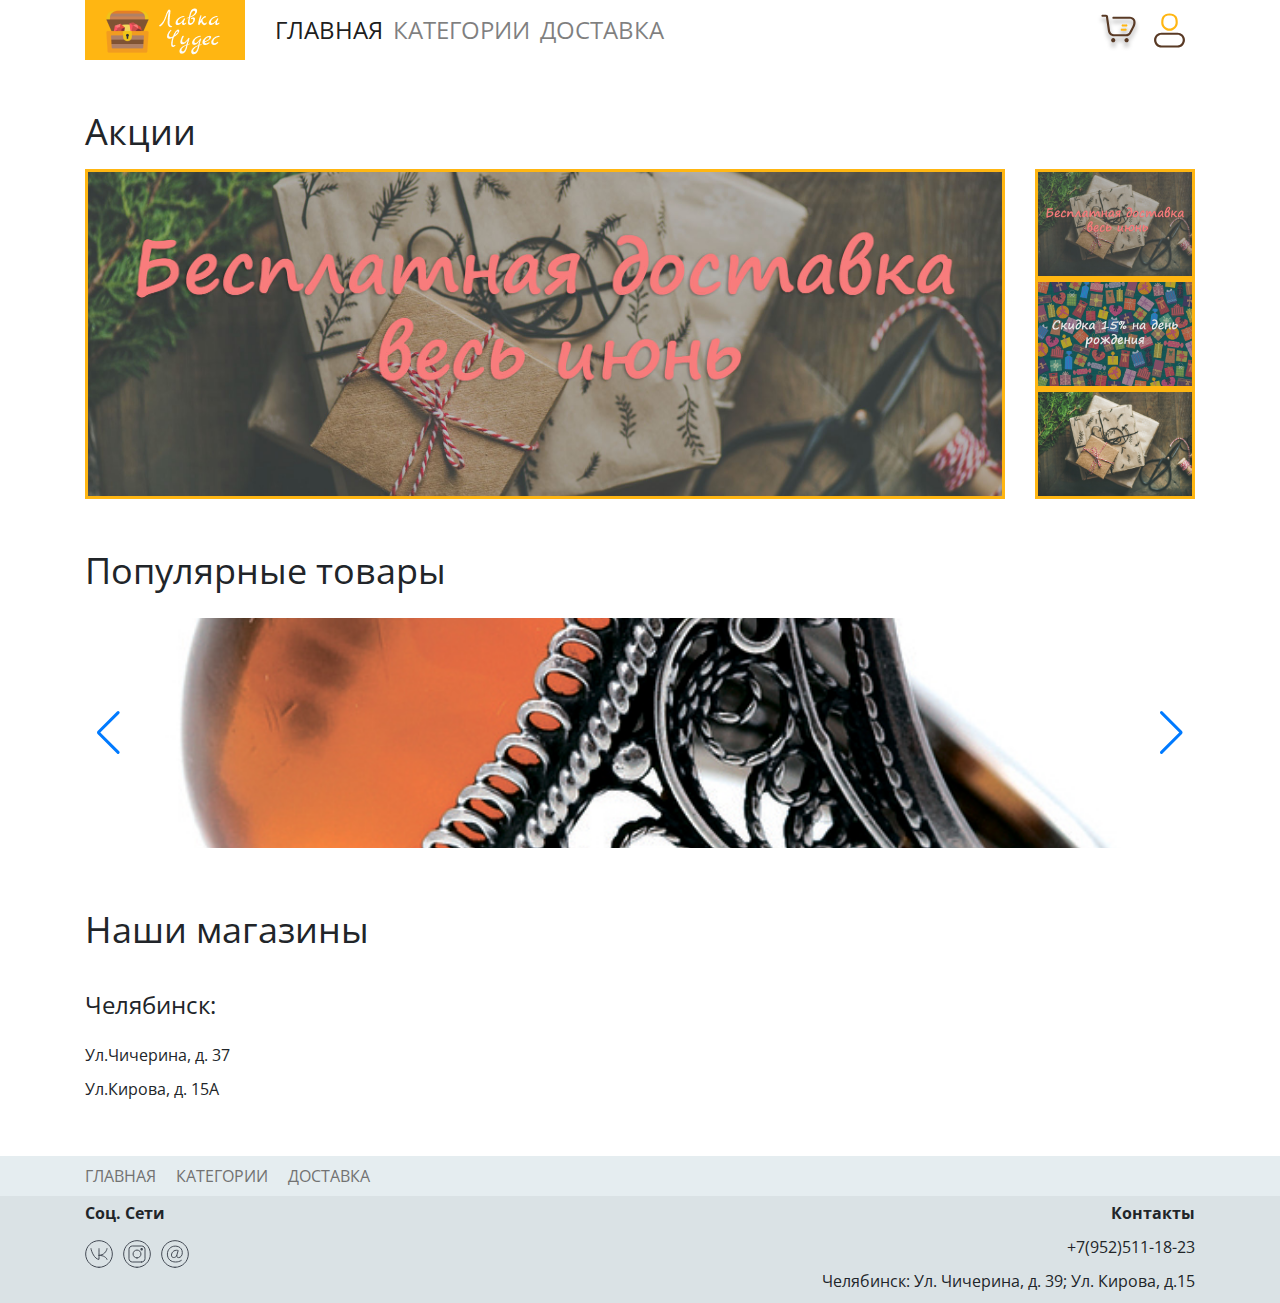
<file: index.html>
<!DOCTYPE html>
<html lang="en">
	<head>
		<meta charset="utf-8">
		<meta name="viewport" content="width=device-width, initial-scale=1, shrink-to-fit=no">
		<meta name="description" content="">
		<meta name="author" content="">
		<link rel="icon" href="../../../../favicon.ico">

		<title>Лавка Чудес</title>

		<!-- Bootstrap core CSS -->
		<link rel="stylesheet" href="https://stackpath.bootstrapcdn.com/bootstrap/4.4.1/css/bootstrap.min.css" integrity="sha384-Vkoo8x4CGsO3+Hhxv8T/Q5PaXtkKtu6ug5TOeNV6gBiFeWPGFN9MuhOf23Q9Ifjh" crossorigin="anonymous">

		<link href="https://fonts.googleapis.com/css2?family=Open+Sans:wght@400;600&display=swap" rel="stylesheet">
		
		<link rel="stylesheet" href="css/swiper.min.css">
		<!-- Custom styles for this template -->
		<link href="css/main.css" rel="stylesheet">
	</head>

	<body>
		<header class="main-header container">
			<nav class="navbar navbar-expand-lg navbar-light">
				<a class="navbar-brand col-2" href="index.html"><img src="img/logo.png" alt=""></a>
				<button class="navbar-toggler" data-target="#my-nav" data-toggle="collapse">
					<span class="navbar-toggler-icon"></span>
				</button>
				<div id="my-nav" class="collapse navbar-collapse justify-content-between">
					<ul class="nav navbar-nav">
						<li class="nav-item active">
							<a class="nav-link text-uppercase" href="index.html">Главная <span class="sr-only">(current)</span></a>
						</li>
						<li class="nav-item">
							<a class="nav-link text-uppercase" href="category.html">Категории</a>
						</li>
						<li class="nav-item">
							<a class="nav-link text-uppercase" href="delivery.html">Доставка</a>
						</li>
					
					</ul>
					<div class="nav-user">
						<a href="basket.html" class="nav-btn basket-btn"><img src="img/svg/market.svg" alt=""></a>
						<button class="nav-btn user-btn"><img src="img/svg/user.svg" alt=""></button>
					</div>
				</div>
			</nav>
		</header>

		<main class="container">
			<div class="stocks_title">
				<p>Акции</p>
			</div>
			<section class="row stocks">
				<div class="stocks__main col-md-10">
					<img src="img/free-delivery.jpg" alt="">
				</div>
				<ul class="stocks__thumb col-md-2">
					<li><a href="img/free-delivery.jpg" target="stocks__main"><img src="img/free-delivery.jpg" alt=""></a></li>
					<li><a href="img/birthday.jpg" target="stocks__main"><img src="img/birthday.jpg" alt=""></a></li>
					<li><a href="img/gifts.jpg" target="stocks__main"><img src="img/gifts.jpg" alt=""></a></li>
				</ul>
			</section>

			<section class="popular-product">
				 <div class="popular-product__title">
					<p>Популярные товары</p>
				</div>
				 <div class="swiper-container">
				    <div class="swiper-wrapper">
				      <div class="swipe swiper-slide">
				      	<img src="img/product/ring/1.jpg" alt="">
				      	<div class="mask">
				      		<h2>Янтарное кольцо</h2>
					        <p>Lorem ipsum dolor sit amet, consectetur adipisicing elit. Enim libero natus explicabo, architecto tenetur. Consectetur quam, impedit quibusdam vel blanditiis.</p>
					        <a href="product-card__ring.html" class="info">Подробнее</a>
				      	</div>
				       </div>

				        <div class="swipe swiper-slide">
				      	<img src="img/product/flash/1.jpg" alt="">
				      	<div class="mask">
				      		<h2>Флэш-карта</h2>
					        <p>Lorem ipsum dolor sit amet, consectetur adipisicing elit. Porro, nemo animi praesentium nostrum expedita tempora. Cumque impedit natus itaque, modi.</p>
					        <a href="product-card__flash.html" class="info">Подробнее</a>
				      	</div>
				       </div>

				        <div class="swipe swiper-slide">
					      	<img src="img/product/helmet/1.jpg" alt="">
					      	<div class="mask">
					      		<h2>Шлем виртуальной реальности</h2>
						        <p>Lorem ipsum dolor sit amet, consectetur adipisicing elit. Deserunt nihil alias odio repellendus consequatur mollitia quasi soluta atque, id beatae?</p>
						        <a href="product-card__helmet.html" class="info">Подробнее</a>
					      	</div>
				       </div>

				        <div class="swipe swiper-slide">
					      	<img src="img/product/tea/1.jpg" alt="">
					      	<div class="mask">
					      		<h2>Чайный набор</h2>
						        <p>A cool description of some sort between these tags. I am so cool and awesomely awesome.</p>
						        <a href="product-card__tea.html" class="info">Подробнее</a>
					      	</div>
				       </div>

					</div>
					  <div class="swiper-button-next"></div>
    				  <div class="swiper-button-prev"></div>
    			 </div>


				 <div class="product">
				 	<div class="product__item">
				 		<img src="img/product/ring/1.jpg" alt="">
				 		<h2>Lorem ipsum</h2>
				 		<a href="product-card__ring.html">Подробнее</a>
				 	</div>
				 	<div class="product__item">
				 		<img src="img/product/flash/1.jpg" alt="">
				 		<h2>Флэш-карта</h2>
				 		<a href="product-card__flash.html">Подробнее</a>
				 	</div>
				 	<div class="product__item">
				 		<img src="img/product/helmet/1.jpg" alt="">
				 		<h2>Шлем виртуальной реальности</h2>
				 		<a href="product-card__helmet.html" class="info">Подробнее</a>
				 	</div>
				 </div>
			</section>

			<section class="address">
				<div class="address__wrapper col-md-5">
					<p class="address__title">Наши магазины</p>
					<p class="address__city">Челябинск:</p>
					<p class="adderss__subtitle">Ул.Чичерина, д. 37</p>
					<p class="adderss__subtitle">Ул.Кирова, д. 15А</p>
				</div>
				<div class="col-md-7 address__map">
					<iframe src="https://yandex.ru/map-widget/v1/?um=constructor%3Ae020d59b99cf852b7f6e430872a0e3878c7e7695600dd836f8f6c5b55085f84f&amp;source=constructor" width="700" height="400" frameborder="0"></iframe>
			</section>
		</main>

		<footer class="main-footer ">
			<div class="footer-nav">
				<div class="container">
					<ul>
						<li><a href="index.html">Главная</a></li>
						<li><a href="category.html">Категории</a></li>
						<li><a href="delivery.html">Доставка</a></li>
					</ul>
			</div>
			</div>
			<div class="bottom-footer">
				<div class="container wrapper">
					<div class="footer-social">
						<p class="title">Соц. Сети</p>
						<ul class="social-list">
							<li class="social-item"><a href=""><img src="img/svg/vk.svg" alt=""></a></li>
							<li class="social-item"><a href=""><img src="img/svg/inst.svg" alt=""></a></li>
							<li class="social-item"><a href=""><img src="img/svg/e-mail.svg" alt=""></a></li>
						</ul>
					</div>
					<div class="footer-contacts">
						<p class="title">Контакты</p>
						<p>+7(952)511-18-23</p>
						<p>Челябинск: Ул. Чичерина, д. 39; Ул. Кирова, д.15</p>
					</div>
				</div>
			</div>
		</footer>
		
		<div class="login-modal">
			<div class="modal__content">
				<h2>Мой кабинет</h2>
				<div class="modal-close">
					<button class="m-close"><div class="first"></div>
						<div class="second"></div></button>
				</div>
				<div class="modal__form">
					<form action="" method="POST">
						<p>Логин</p>
						<input class="text-input login" type="text" placeholder="Ваш логин">
						
						<p>Пароль</p>
						<input class="text-input pass" type="password" placeholder="Ваш пароль">
						
						<button class="btn" value="Войти">Войти</button>
					
						<a href="#">Забыли пароль?</a>
						<button class="reg-btn">Регистрация</button>
					</form>
				</div>
			</div>
		</div>

		<div class="reg-modal">
			<div class="reg-modal__content">
				<div class="reg-modal-close">
					<button class="reg-m__close"><div class="first"></div>
					<div class="second"></div></button>
				</div>
			
				<div class="reg-modal__form ">
					<form action="" method="POST">
						<p>Ваше имя</p>
						<input type="text" placeholder="Имя">
						
						<p>Ваша Фамилия</p>
						<input type="text" placeholder="Фамилия">
						
						<p>E-mail</p>
						<input type="text" placeholder="E-mail">
						
						<p>Придумайте пароль</p>
						<input type="password" placeholder="Пароль">
						
						<p>Повторите пароль</p>
						<input type="password" placeholder="Повтор пароля">
						
						<button class="btn">Регистрация</button>
					</form>
				</div>
			</div>
		</div>


		<!-- Bootstrap core JavaScript ================================================== -->
		<!-- Placed at the end of the document so the pages load faster -->
		<script src="https://code.jquery.com/jquery-3.4.1.slim.min.js" integrity="sha384-J6qa4849blE2+poT4WnyKhv5vZF5SrPo0iEjwBvKU7imGFAV0wwj1yYfoRSJoZ+n" crossorigin="anonymous"></script>
		<script src="https://cdn.jsdelivr.net/npm/popper.js@1.16.0/dist/umd/popper.min.js" integrity="sha384-Q6E9RHvbIyZFJoft+2mJbHaEWldlvI9IOYy5n3zV9zzTtmI3UksdQRVvoxMfooAo" crossorigin="anonymous"></script>
		<script src="https://stackpath.bootstrapcdn.com/bootstrap/4.4.1/js/bootstrap.min.js" integrity="sha384-wfSDF2E50Y2D1uUdj0O3uMBJnjuUD4Ih7YwaYd1iqfktj0Uod8GCExl3Og8ifwB6" crossorigin="anonymous"></script>

		<script src="js/swiper.min.js"></script>
		<script src="js/script.js"></script>
		<script src="js/modal.js"></script>


	</body>
</html>
</file>
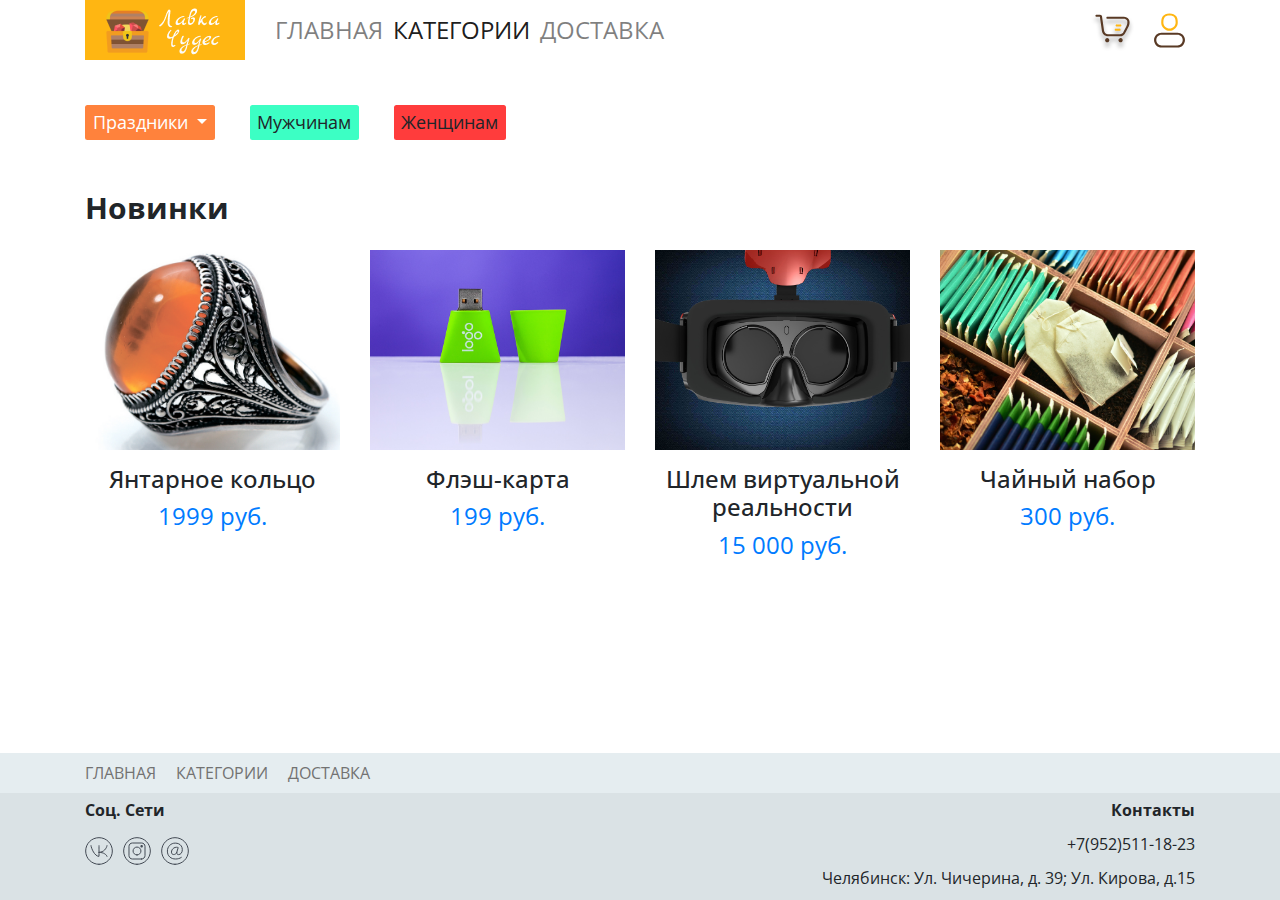
<file: category.html>
<!DOCTYPE html>
<html lang="en">
	<head>
		<meta charset="utf-8">
		<meta name="viewport" content="width=device-width, initial-scale=1, shrink-to-fit=no">
		<meta name="description" content="">
		<meta name="author" content="">
		<link rel="icon" href="../../../../favicon.ico">

		<title>Лавка Чудес</title>

		<!-- Bootstrap core CSS -->
		<link rel="stylesheet" href="https://stackpath.bootstrapcdn.com/bootstrap/4.4.1/css/bootstrap.min.css" integrity="sha384-Vkoo8x4CGsO3+Hhxv8T/Q5PaXtkKtu6ug5TOeNV6gBiFeWPGFN9MuhOf23Q9Ifjh" crossorigin="anonymous">

		<link href="https://fonts.googleapis.com/css2?family=Open+Sans:wght@400;600&display=swap" rel="stylesheet">

		<link rel="stylesheet" href="css/swiper.min.css">
		<!-- Custom styles for this template -->
		<link href="css/main.css" rel="stylesheet">
	</head>

	<body>
		<header class="main-header container">
			<nav class="navbar navbar-expand-lg navbar-light">
				<a class="navbar-brand col-2" href="index.html"><img src="img/logo.png" alt=""></a>
				<button class="navbar-toggler" data-target="#my-nav" data-toggle="collapse">
					<span class="navbar-toggler-icon"></span>
				</button>
				<div id="my-nav" class="collapse navbar-collapse justify-content-between">
					<ul class="nav navbar-nav">
						<li class="nav-item">
							<a class="nav-link text-uppercase" href="index.html">Главная <span class="sr-only">(current)</span></a>
						</li>
						<li class="nav-item active">
							<a class="nav-link text-uppercase" href="category.html">Категории</a>
						</li>
						<li class="nav-item">
							<a class="nav-link text-uppercase" href="delivery.html">Доставка</a>
						</li>
					
					</ul>
					<div class="nav-user">
						<button class="nav-btn"><img src="img/svg/market.svg" alt=""></button>
						<button class="nav-btn user-btn"><img src="img/svg/user.svg" alt=""></button>
					</div>
				</div>
			</nav>
		</header>

		<main class="container">
			<div class="category">
				<div class="dropdown">
				  <button class="btn btn-secondary dropdown-toggle" type="button" id="dropdownMenuButton" data-toggle="dropdown" aria-haspopup="true" aria-expanded="false">
				    Праздники
				  </button>
				  <div class="dropdown-menu" aria-labelledby="dropdownMenuButton">
				    <a class="dropdown-item" href="birthday.html">День рождения</a>
				    <a class="dropdown-item" href="#">Новый год</a>
				    <a class="dropdown-item" href="#">8 марта</a>
				    <a class="dropdown-item" href="#">23 февраля</a>
				    <a class="dropdown-item" href="#">14 февраля</a>
				  </div>
				</div>

				<a href="#" class="btn btn-man">
				    Мужчинам
				 </a>

				<a href="woman.html" class="btn btn-woman">
				    Женщинам
				 </a>
			</div>

			<div class="category-product">
				<span class="category-product__title">Новинки</span>
					
				<div class="category-product__list row">
					<div class="category-product__item col-md-3">
						<a href="product-card__ring.html" class="category-product__wrapper">
							<img src="img/product/ring/1.jpg" alt="">
							<div class="category-product__subtitle">
								<h3>Янтарное кольцо</h3>
								<p>1999 руб.</p>
							</div>
						</a>
					</div>

					<div class="category-product__item col-md-3">
						<a href="product-card__flash.html" class="category-product__wrapper">
							<img src="img/product/flash/1.jpg" alt="">
							<div class="category-product__subtitle">
								<h3>Флэш-карта</h3>
								<p>199 руб.</p>
							</div>
						</a>
					</div>

					<div class="category-product__item col-md-3">
						<a href="product-card__helmet.html" class="category-product__wrapper">
							<img src="img/product/helmet/1.jpg" alt="">
							<div class="category-product__subtitle">
								<h3>Шлем виртуальной реальности</h3>
								<p>15 000 руб.</p>
							</div>
						</a>
					</div>

					<div class="category-product__item col-md-3">
						<a href="product-card__tea.html" class="category-product__wrapper">
							<img src="img/product/tea/1.jpg" alt="">
							<div class="category-product__subtitle">
								<h3>Чайный набор</h3>
								<p>300 руб.</p>
							</div>
						</a>
					</div>

					


					
				</div>
			</div>
		</main>

		<footer class="main-footer ">
			<div class="footer-nav">
				<div class="container">
					<ul>
						<li><a href="index.html">Главная</a></li>
						<li><a href="category.html">Категории</a></li>
						<li><a href="delivery.html">Доставка</a></li>
					</ul>
			</div>
			</div>
			<div class="bottom-footer">
				<div class="container wrapper">
					<div class="footer-social">
						<p class="title">Соц. Сети</p>
						<ul class="social-list">
							<li class="social-item"><a href=""><img src="img/svg/vk.svg" alt=""></a></li>
							<li class="social-item"><a href=""><img src="img/svg/inst.svg" alt=""></a></li>
							<li class="social-item"><a href=""><img src="img/svg/e-mail.svg" alt=""></a></li>
						</ul>
					</div>
					<div class="footer-contacts">
						<p class="title">Контакты</p>
						<p>+7(952)511-18-23</p>
						<p>Челябинск: Ул. Чичерина, д. 39; Ул. Кирова, д.15</p>
					</div>
				</div>
			</div>
		</footer>
		
		<div class="login-modal">
			<div class="modal__content">
				<h2>Мой кабинет</h2>
				<div class="modal-close">
					<button class="m-close"><div class="first"></div>
						<div class="second"></div></button>
				</div>
				<div class="modal__form">
					<form action="">
						<p>Логин</p>
						<input class="text-input login" type="text" placeholder="Ваш логин">
						
						<p>Пароль</p>
						<input class="text-input pass" type="password" placeholder="Ваш пароль">
						
						<button class="btn" value="Войти">Войти</button>
					
						<a href="#">Забыли пароль?</a>
						<button class="reg-btn">Регистрация</button>
					</form>
				</div>
			</div>
		</div>

		<div class="reg-modal">
			<div class="reg-modal__content">
				<div class="reg-modal-close">
					<button class="reg-m__close"><div class="first"></div>
					<div class="second"></div></button>
				</div>
			
				<div class="reg-modal__form ">
					<form action="" >
						<p>Ваше имя</p>
						<input type="text" placeholder="Имя">
						
						<p>Ваша Фамилия</p>
						<input type="text" placeholder="Фамилия">
						
						<p>E-mail</p>
						<input type="text" placeholder="E-mail">
						
						<p>Придумайте пароль</p>
						<input type="password" placeholder="Пароль">
						
						<p>Повторите пароль</p>
						<input type="password" placeholder="Повтор пароля">
						
						<button class="btn">Регистрация</button>
					</form>
				</div>
			</div>
		</div>


		<!-- Bootstrap core JavaScript ================================================== -->
		<!-- Placed at the end of the document so the pages load faster -->
		<script src="https://code.jquery.com/jquery-3.4.1.slim.min.js" integrity="sha384-J6qa4849blE2+poT4WnyKhv5vZF5SrPo0iEjwBvKU7imGFAV0wwj1yYfoRSJoZ+n" crossorigin="anonymous"></script>
		<script src="https://cdn.jsdelivr.net/npm/popper.js@1.16.0/dist/umd/popper.min.js" integrity="sha384-Q6E9RHvbIyZFJoft+2mJbHaEWldlvI9IOYy5n3zV9zzTtmI3UksdQRVvoxMfooAo" crossorigin="anonymous"></script>
		<script src="https://stackpath.bootstrapcdn.com/bootstrap/4.4.1/js/bootstrap.min.js" integrity="sha384-wfSDF2E50Y2D1uUdj0O3uMBJnjuUD4Ih7YwaYd1iqfktj0Uod8GCExl3Og8ifwB6" crossorigin="anonymous"></script>

		<script src="js/swiper.min.js"></script>
		<script src="js/script.js"></script>
		<script src="js/modal.js"></script>


	</body>
</html>
</file>
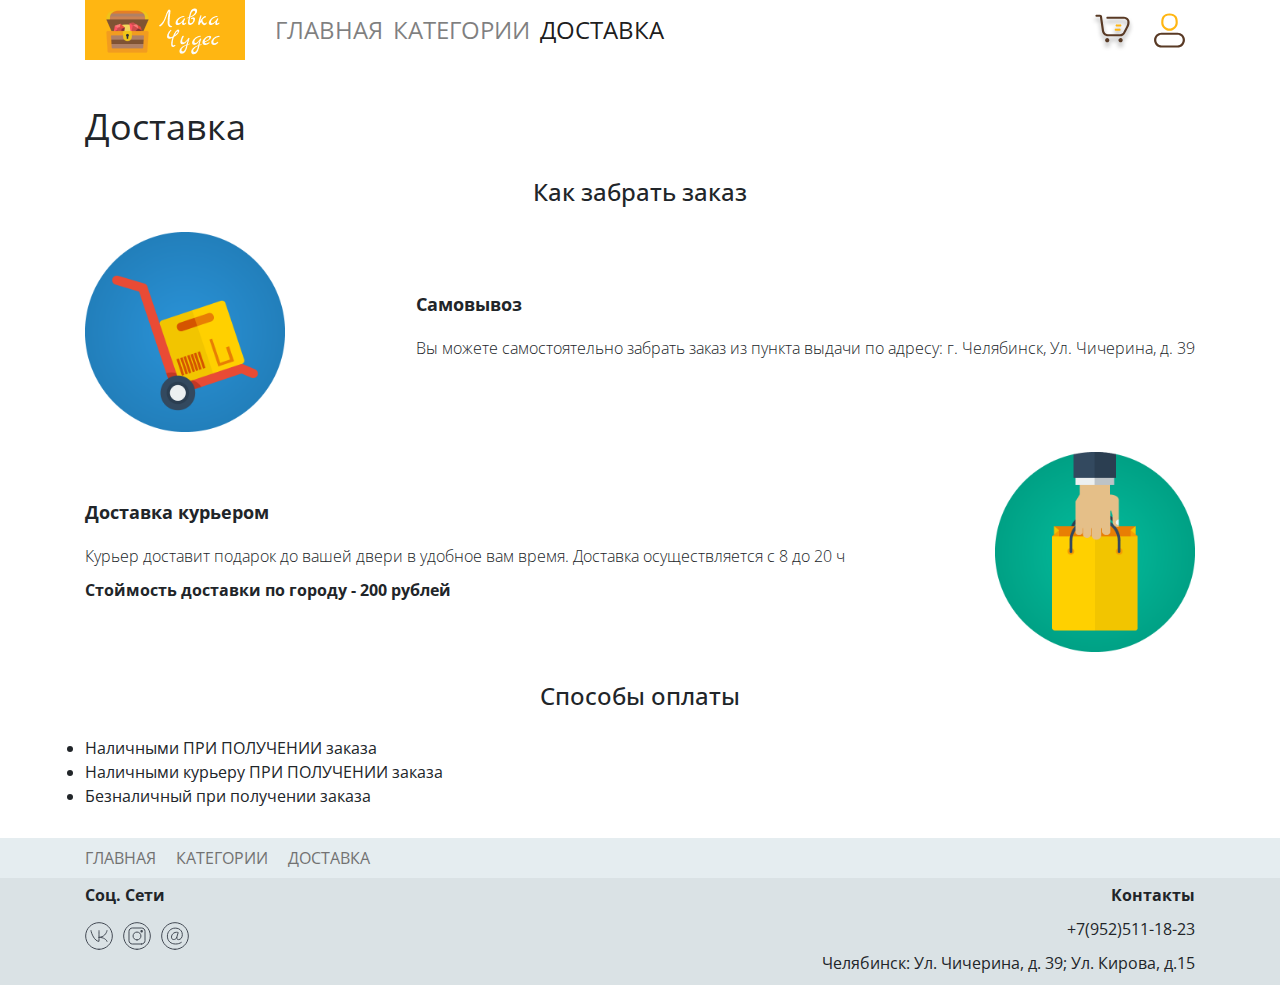
<file: delivery.html>
<!DOCTYPE html>
<html lang="en">
	<head>
		<meta charset="utf-8">
		<meta name="viewport" content="width=device-width, initial-scale=1, shrink-to-fit=no">
		<meta name="description" content="">
		<meta name="author" content="">
		<link rel="icon" href="../../../../favicon.ico">

		<title>Лавка Чудес</title>

		<!-- Bootstrap core CSS -->
		<link rel="stylesheet" href="https://stackpath.bootstrapcdn.com/bootstrap/4.4.1/css/bootstrap.min.css" integrity="sha384-Vkoo8x4CGsO3+Hhxv8T/Q5PaXtkKtu6ug5TOeNV6gBiFeWPGFN9MuhOf23Q9Ifjh" crossorigin="anonymous">

		<link href="https://fonts.googleapis.com/css2?family=Open+Sans:wght@400;600&display=swap" rel="stylesheet">

		<link rel="stylesheet" href="css/swiper.min.css">
		<!-- Custom styles for this template -->
		<link href="css/main.css" rel="stylesheet">
	</head>

	<body>
		<header class="main-header container">
			<nav class="navbar navbar-expand-lg navbar-light">
				<a class="navbar-brand col-2" href="index.html"><img src="img/logo.png" alt=""></a>
				<button class="navbar-toggler" data-target="#my-nav" data-toggle="collapse">
					<span class="navbar-toggler-icon"></span>
				</button>
				<div id="my-nav" class="collapse navbar-collapse justify-content-between">
					<ul class="nav navbar-nav">
						<li class="nav-item">
							<a class="nav-link text-uppercase" href="index.html">Главная <span class="sr-only">(current)</span></a>
						</li>
						<li class="nav-item">
							<a class="nav-link text-uppercase" href="category.html">Категории</a>
						</li>
						<li class="nav-item active">
							<a class="nav-link text-uppercase" href="delivery.html">Доставка</a>
						</li>
					
					</ul>
					<div class="nav-user">
						<button class="nav-btn"><img src="img/svg/market.svg" alt=""></button>
						<button class="nav-btn user-btn"><img src="img/svg/user.svg" alt=""></button>
					</div>
				</div>
			</nav>
		</header>

		<main>
			<section class="delivery container">
				<h1>Доставка</h1>
				<div class="delivery__pickup">
					<h2>Как забрать заказ</h2>
					<div class="delivery__point">
						<img src="img/icons/delivery.png" alt="">
						<div class="delivery__wrapper">
							<h3>Самовывоз</h3>
							<p>Вы можете самостоятельно забрать заказ из пункта выдачи по адресу: г. Челябинск, Ул. Чичерина, д. 39</p>
						</div>
					</div>
					<div class="delivery__courier">
						<div class="delivery__wrapper">
						<h3>Доставка курьером</h3>
							<p>Курьер доставит подарок до вашей двери в удобное вам время.
							Доставка осуществляется с 8 до 20 ч</p>
							<b>Стоймость доставки по городу - 200 рублей</b>
						</div>
						<img src="img/icons/courier.png" alt="">
					</div>
				</div>
				<div class="delivery__payment">
					<h2>Способы оплаты</h2>
					<ul>
						<li>Наличными  ПРИ ПОЛУЧЕНИИ заказа</li>
						<li>Наличными курьеру ПРИ ПОЛУЧЕНИИ заказа</li>
						<li>Безналичный при получении заказа</li>
					</ul>
				</div>
			</section>
		</main>

		<footer class="main-footer ">
			<div class="footer-nav">
				<div class="container">
					<ul>
						<li><a href="index.html">Главная</a></li>
						<li><a href="category.html">Категории</a></li>
						<li><a href="delivery.html">Доставка</a></li>
					</ul>
			</div>
			</div>
			<div class="bottom-footer">
				<div class="container wrapper">
					<div class="footer-social">
						<p class="title">Соц. Сети</p>
						<ul class="social-list">
							<li class="social-item"><a href=""><img src="img/svg/vk.svg" alt=""></a></li>
							<li class="social-item"><a href=""><img src="img/svg/inst.svg" alt=""></a></li>
							<li class="social-item"><a href=""><img src="img/svg/e-mail.svg" alt=""></a></li>
						</ul>
					</div>
					<div class="footer-contacts">
						<p class="title">Контакты</p>
						<p>+7(952)511-18-23</p>
						<p>Челябинск: Ул. Чичерина, д. 39; Ул. Кирова, д.15</p>
					</div>
				</div>
			</div>
		</footer>
		
		<div class="login-modal">
			<div class="modal__content">
				<h2>Мой кабинет</h2>
				<div class="modal-close">
					<button class="m-close"><div class="first"></div>
						<div class="second"></div></button>
				</div>
				<div class="modal__form">
					<form action="">
						<p>Логин</p>
						<input class="text-input login" type="text" placeholder="Ваш логин">
						
						<p>Пароль</p>
						<input class="text-input pass" type="password" placeholder="Ваш пароль">
						
						<button class="btn" value="Войти">Войти</button>
					
						<a href="#">Забыли пароль?</a>
						<button class="reg-btn">Регистрация</button>
					</form>
				</div>
			</div>
		</div>

		<div class="reg-modal">
			<div class="reg-modal__content">
				<div class="reg-modal-close">
					<button class="reg-m__close"><div class="first"></div>
					<div class="second"></div></button>
				</div>
			
				<div class="reg-modal__form ">
					<form action="" >
						<p>Ваше имя</p>
						<input type="text" placeholder="Имя">
						
						<p>Ваша Фамилия</p>
						<input type="text" placeholder="Фамилия">
						
						<p>E-mail</p>
						<input type="text" placeholder="E-mail">
						
						<p>Придумайте пароль</p>
						<input type="password" placeholder="Пароль">
						
						<p>Повторите пароль</p>
						<input type="password" placeholder="Повтор пароля">
						
						<button class="btn">Регистрация</button>
					</form>
				</div>
			</div>
		</div>


		<!-- Bootstrap core JavaScript ================================================== -->
		<!-- Placed at the end of the document so the pages load faster -->
		<script src="https://code.jquery.com/jquery-3.4.1.slim.min.js" integrity="sha384-J6qa4849blE2+poT4WnyKhv5vZF5SrPo0iEjwBvKU7imGFAV0wwj1yYfoRSJoZ+n" crossorigin="anonymous"></script>
		<script src="https://cdn.jsdelivr.net/npm/popper.js@1.16.0/dist/umd/popper.min.js" integrity="sha384-Q6E9RHvbIyZFJoft+2mJbHaEWldlvI9IOYy5n3zV9zzTtmI3UksdQRVvoxMfooAo" crossorigin="anonymous"></script>
		<script src="https://stackpath.bootstrapcdn.com/bootstrap/4.4.1/js/bootstrap.min.js" integrity="sha384-wfSDF2E50Y2D1uUdj0O3uMBJnjuUD4Ih7YwaYd1iqfktj0Uod8GCExl3Og8ifwB6" crossorigin="anonymous"></script>

		<script src="js/swiper.min.js"></script>
		<script src="js/script.js"></script>
		<script src="js/modal.js"></script>


	</body>
</html>
</file>
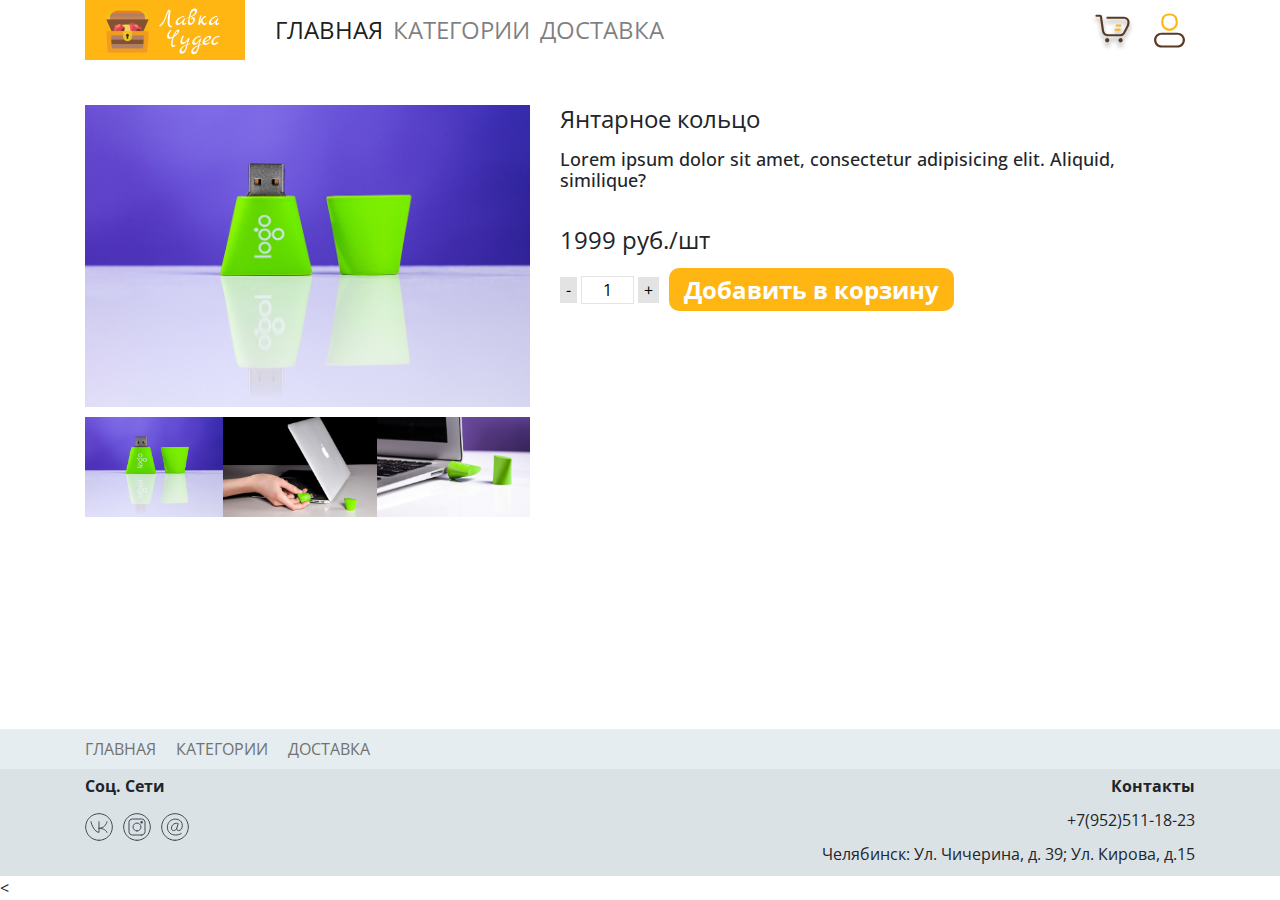
<file: product-card__flash.html>
<!DOCTYPE html>
<html lang="en">
	<head>
		<meta charset="utf-8">
		<meta name="viewport" content="width=device-width, initial-scale=1, shrink-to-fit=no">
		<meta name="description" content="">
		<meta name="author" content="">
		<link rel="icon" href="../../../../favicon.ico">

		<title>Лавка Чудес</title>

		<!-- Bootstrap core CSS -->
		<link rel="stylesheet" href="https://stackpath.bootstrapcdn.com/bootstrap/4.4.1/css/bootstrap.min.css" integrity="sha384-Vkoo8x4CGsO3+Hhxv8T/Q5PaXtkKtu6ug5TOeNV6gBiFeWPGFN9MuhOf23Q9Ifjh" crossorigin="anonymous">

		<link href="https://fonts.googleapis.com/css2?family=Open+Sans:wght@400;600&display=swap" rel="stylesheet">

		<link rel="stylesheet" href="css/swiper.min.css">
		<!-- Custom styles for this template -->
		<link href="css/main.css" rel="stylesheet">
	</head>

	<body>
		<header class="main-header container">
			<nav class="navbar navbar-expand-lg navbar-light">
				<a class="navbar-brand col-2" href="index.html"><img src="img/logo.png" alt=""></a>
				<button class="navbar-toggler" data-target="#my-nav" data-toggle="collapse">
					<span class="navbar-toggler-icon"></span>
				</button>
				<div id="my-nav" class="collapse navbar-collapse justify-content-between">
					<ul class="nav navbar-nav">
						<li class="nav-item active">
							<a class="nav-link text-uppercase" href="index.html">Главная <span class="sr-only">(current)</span></a>
						</li>
						<li class="nav-item">
							<a class="nav-link text-uppercase" href="category.html">Категории</a>
						</li>
						<li class="nav-item">
							<a class="nav-link text-uppercase" href="delivery.html">Доставка</a>
						</li>
					
					</ul>
					<div class="nav-user">
						<button class="nav-btn basket-btn"><img src="img/svg/market.svg" alt=""></button>
						<button class="nav-btn user-btn"><img src="img/svg/user.svg" alt=""></button>
					</div>
				</div>
			</nav>
		</header>

		<main class="container">
			<div class="product-card row">
				<div class="product__card__img col-md-5 stocks">
					<div class="product-card__main stocks__main">
						<img src="img/product/flash/1.jpg" alt="">
					</div>
					<ul class="product-card__thumb stocks__thumb">
						<li><a href="img/product/flash/1.jpg" target="stocks__main"><img src="img/product/flash/1.jpg" alt=""></a></li>
						<li><a href="img/product/flash/2.jpg" target="stocks__main"><img src="img/product/flash/2.jpg" alt=""></a></li>
						<li><a href="img/product/flash/3.jpg" target="stocks__main"><img src="img/product/flash/3.jpg" alt=""></a></li>
					</ul>
				</div>

				<div class="col-md-7 product-card__info">
					<h3>Янтарное кольцо</h3>
					<h4>Lorem ipsum dolor sit amet, consectetur adipisicing elit. Aliquid, similique?</h4>
					<p>1999 руб./шт</p>					
					<div class="product-card__btn">
						<div class="number">
						    <button class="minus">-</button>
						    <input type="text" value="1" size="3"/>
						    <button class="plus">+</button>
						</div>
						<button class="product-card__add">Добавить в корзину</button>
					</div>
				</div>

			</div>

			

		</main>

		<footer class="main-footer ">
			<div class="footer-nav">
				<div class="container">
					<ul>
						<li><a href="index.html">Главная</a></li>
						<li><a href="category.html">Категории</a></li>
						<li><a href="delivery.html">Доставка</a></li>
					</ul>
			</div>
			</div>
			<div class="bottom-footer">
				<div class="container wrapper">
					<div class="footer-social">
						<p class="title">Соц. Сети</p>
						<ul class="social-list">
							<li class="social-item"><a href=""><img src="img/svg/vk.svg" alt=""></a></li>
							<li class="social-item"><a href=""><img src="img/svg/inst.svg" alt=""></a></li>
							<li class="social-item"><a href=""><img src="img/svg/e-mail.svg" alt=""></a></li>
						</ul>
					</div>
					<div class="footer-contacts">
						<p class="title">Контакты</p>
						<p>+7(952)511-18-23</p>
						<p>Челябинск: Ул. Чичерина, д. 39; Ул. Кирова, д.15</p>
					</div>
				</div>
			</div>
		</footer>
		
		<<div class="login-modal">
			<div class="modal__content">
				<h2>Мой кабинет</h2>
				<div class="modal-close">
					<button class="m-close"><div class="first"></div>
						<div class="second"></div></button>
				</div>
				<div class="modal__form">
					<form action="">
						<p>Логин</p>
						<input class="text-input login" type="text" placeholder="Ваш логин">
						
						<p>Пароль</p>
						<input class="text-input pass" type="password" placeholder="Ваш пароль">
						
						<button class="btn" value="Войти">Войти</button>
					
						<a href="#">Забыли пароль?</a>
						<button class="reg-btn">Регистрация</button>
					</form>
				</div>
			</div>
		</div>

		<div class="reg-modal">
			<div class="reg-modal__content">
				<div class="reg-modal-close">
					<button class="reg-m__close"><div class="first"></div>
					<div class="second"></div></button>
				</div>
			
				<div class="reg-modal__form ">
					<form action="" >
						<p>Ваше имя</p>
						<input type="text" placeholder="Имя">
						
						<p>Ваша Фамилия</p>
						<input type="text" placeholder="Фамилия">
						
						<p>E-mail</p>
						<input type="text" placeholder="E-mail">
						
						<p>Придумайте пароль</p>
						<input type="password" placeholder="Пароль">
						
						<p>Повторите пароль</p>
						<input type="password" placeholder="Повтор пароля">
						
						<button class="btn">Регистрация</button>
					</form>
				</div>
			</div>
		</div>


		<!-- Bootstrap core JavaScript ================================================== -->
		<!-- Placed at the end of the document so the pages load faster -->
		<script src="https://code.jquery.com/jquery-3.4.1.slim.min.js" integrity="sha384-J6qa4849blE2+poT4WnyKhv5vZF5SrPo0iEjwBvKU7imGFAV0wwj1yYfoRSJoZ+n" crossorigin="anonymous"></script>
		<script src="https://cdn.jsdelivr.net/npm/popper.js@1.16.0/dist/umd/popper.min.js" integrity="sha384-Q6E9RHvbIyZFJoft+2mJbHaEWldlvI9IOYy5n3zV9zzTtmI3UksdQRVvoxMfooAo" crossorigin="anonymous"></script>
		<script src="https://stackpath.bootstrapcdn.com/bootstrap/4.4.1/js/bootstrap.min.js" integrity="sha384-wfSDF2E50Y2D1uUdj0O3uMBJnjuUD4Ih7YwaYd1iqfktj0Uod8GCExl3Og8ifwB6" crossorigin="anonymous"></script>

		<script src="js/swiper.min.js"></script>
		<script src="js/script.js"></script>
		<script src="js/modal.js"></script>


	</body>
</html>
</file>
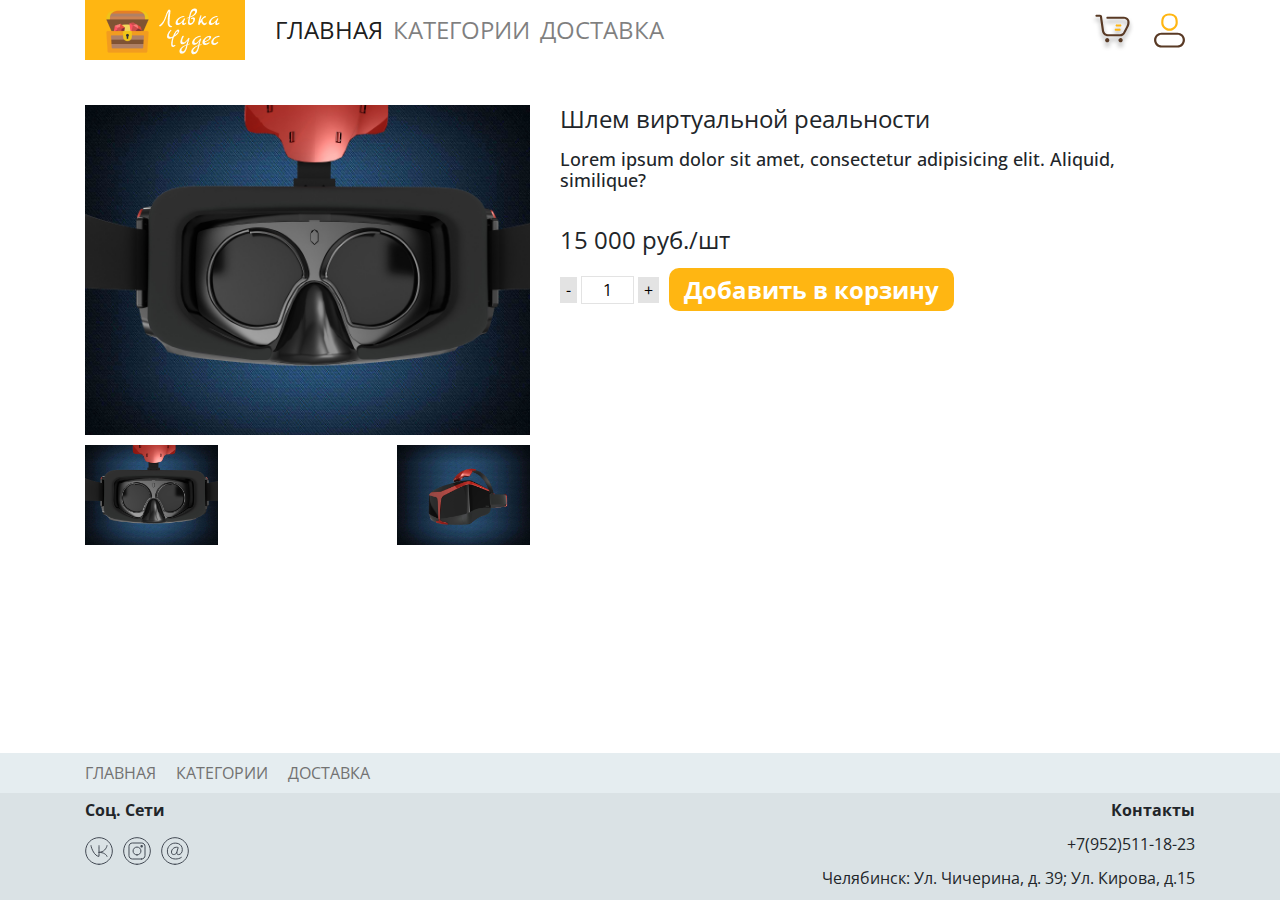
<file: product-card__helmet.html>
<!DOCTYPE html>
<html lang="en">
	<head>
		<meta charset="utf-8">
		<meta name="viewport" content="width=device-width, initial-scale=1, shrink-to-fit=no">
		<meta name="description" content="">
		<meta name="author" content="">
		<link rel="icon" href="../../../../favicon.ico">

		<title>Лавка Чудес</title>

		<!-- Bootstrap core CSS -->
		<link rel="stylesheet" href="https://stackpath.bootstrapcdn.com/bootstrap/4.4.1/css/bootstrap.min.css" integrity="sha384-Vkoo8x4CGsO3+Hhxv8T/Q5PaXtkKtu6ug5TOeNV6gBiFeWPGFN9MuhOf23Q9Ifjh" crossorigin="anonymous">

		<link href="https://fonts.googleapis.com/css2?family=Open+Sans:wght@400;600&display=swap" rel="stylesheet">

		<link rel="stylesheet" href="css/swiper.min.css">
		<!-- Custom styles for this template -->
		<link href="css/main.css" rel="stylesheet">
	</head>

	<body>
		<header class="main-header container">
			<nav class="navbar navbar-expand-lg navbar-light">
				<a class="navbar-brand col-2" href="index.html"><img src="img/logo.png" alt=""></a>
				<button class="navbar-toggler" data-target="#my-nav" data-toggle="collapse">
					<span class="navbar-toggler-icon"></span>
				</button>
				<div id="my-nav" class="collapse navbar-collapse justify-content-between">
					<ul class="nav navbar-nav">
						<li class="nav-item active">
							<a class="nav-link text-uppercase" href="index.html">Главная <span class="sr-only">(current)</span></a>
						</li>
						<li class="nav-item">
							<a class="nav-link text-uppercase" href="category.html">Категории</a>
						</li>
						<li class="nav-item">
							<a class="nav-link text-uppercase" href="delivery.html">Доставка</a>
						</li>
					
					</ul>
					<div class="nav-user">
						<button class="nav-btn basket-btn"><img src="img/svg/market.svg" alt=""></button>
						<button class="nav-btn user-btn"><img src="img/svg/user.svg" alt=""></button>
					</div>
				</div>
			</nav>
		</header>

		<main class="container">
			<div class="product-card row">
				<div class="product__card__img col-md-5 stocks">
					<div class="product-card__main stocks__main">
						<img src="img/product/helmet/1.jpg" alt="">
					</div>
					<ul class="product-card__thumb stocks__thumb">
						<li><a href="img/product/helmet/1.jpg" target="stocks__main"><img src="img/product/helmet/1.jpg" alt=""></a></li>
						<li><a href="img/product/helmet/2.jpg" target="stocks__main"><img src="img/product/helmet/2.jpg" alt=""></a></li>
					</ul>
				</div>

				<div class="col-md-7 product-card__info">
					<h3>Шлем виртуальной реальности</h3>
					<h4>Lorem ipsum dolor sit amet, consectetur adipisicing elit. Aliquid, similique?</h4>
					<p>15 000 руб./шт</p>					
					<div class="product-card__btn">
						<div class="number">
						    <button class="minus">-</button>
						    <input type="text" value="1" size="3"/>
						    <button class="plus">+</button>
						</div>
						<button class="product-card__add">Добавить в корзину</button>
					</div>
				</div>

			</div>

			

		</main>

		<footer class="main-footer ">
			<div class="footer-nav">
				<div class="container">
					<ul>
						<li><a href="index.html">Главная</a></li>
						<li><a href="category.html">Категории</a></li>
						<li><a href="delivery.html">Доставка</a></li>
					</ul>
			</div>
			</div>
			<div class="bottom-footer">
				<div class="container wrapper">
					<div class="footer-social">
						<p class="title">Соц. Сети</p>
						<ul class="social-list">
							<li class="social-item"><a href=""><img src="img/svg/vk.svg" alt=""></a></li>
							<li class="social-item"><a href=""><img src="img/svg/inst.svg" alt=""></a></li>
							<li class="social-item"><a href=""><img src="img/svg/e-mail.svg" alt=""></a></li>
						</ul>
					</div>
					<div class="footer-contacts">
						<p class="title">Контакты</p>
						<p>+7(952)511-18-23</p>
						<p>Челябинск: Ул. Чичерина, д. 39; Ул. Кирова, д.15</p>
					</div>
				</div>
			</div>
		</footer>
		
		<div class="login-modal">
			<div class="modal__content">
				<h2>Мой кабинет</h2>
				<div class="modal-close">
					<button class="m-close"><div class="first"></div>
						<div class="second"></div></button>
				</div>
				<div class="modal__form">
					<form action="">
						<p>Логин</p>
						<input class="text-input login" type="text" placeholder="Ваш логин">
						
						<p>Пароль</p>
						<input class="text-input pass" type="password" placeholder="Ваш пароль">
						
						<button class="btn" value="Войти">Войти</button>
					
						<a href="#">Забыли пароль?</a>
						<button class="reg-btn">Регистрация</button>
					</form>
				</div>
			</div>
		</div>

		<div class="reg-modal">
			<div class="reg-modal__content">
				<div class="reg-modal-close">
					<button class="reg-m__close"><div class="first"></div>
					<div class="second"></div></button>
				</div>
			
				<div class="reg-modal__form ">
					<form action="" >
						<p>Ваше имя</p>
						<input type="text" placeholder="Имя">
						
						<p>Ваша Фамилия</p>
						<input type="text" placeholder="Фамилия">
						
						<p>E-mail</p>
						<input type="text" placeholder="E-mail">
						
						<p>Придумайте пароль</p>
						<input type="password" placeholder="Пароль">
						
						<p>Повторите пароль</p>
						<input type="password" placeholder="Повтор пароля">
						
						<button class="btn">Регистрация</button>
					</form>
				</div>
			</div>
		</div>


		<!-- Bootstrap core JavaScript ================================================== -->
		<!-- Placed at the end of the document so the pages load faster -->
		<script src="https://code.jquery.com/jquery-3.4.1.slim.min.js" integrity="sha384-J6qa4849blE2+poT4WnyKhv5vZF5SrPo0iEjwBvKU7imGFAV0wwj1yYfoRSJoZ+n" crossorigin="anonymous"></script>
		<script src="https://cdn.jsdelivr.net/npm/popper.js@1.16.0/dist/umd/popper.min.js" integrity="sha384-Q6E9RHvbIyZFJoft+2mJbHaEWldlvI9IOYy5n3zV9zzTtmI3UksdQRVvoxMfooAo" crossorigin="anonymous"></script>
		<script src="https://stackpath.bootstrapcdn.com/bootstrap/4.4.1/js/bootstrap.min.js" integrity="sha384-wfSDF2E50Y2D1uUdj0O3uMBJnjuUD4Ih7YwaYd1iqfktj0Uod8GCExl3Og8ifwB6" crossorigin="anonymous"></script>

		<script src="js/swiper.min.js"></script>
		<script src="js/script.js"></script>
		<script src="js/modal.js"></script>


	</body>
</html>
</file>
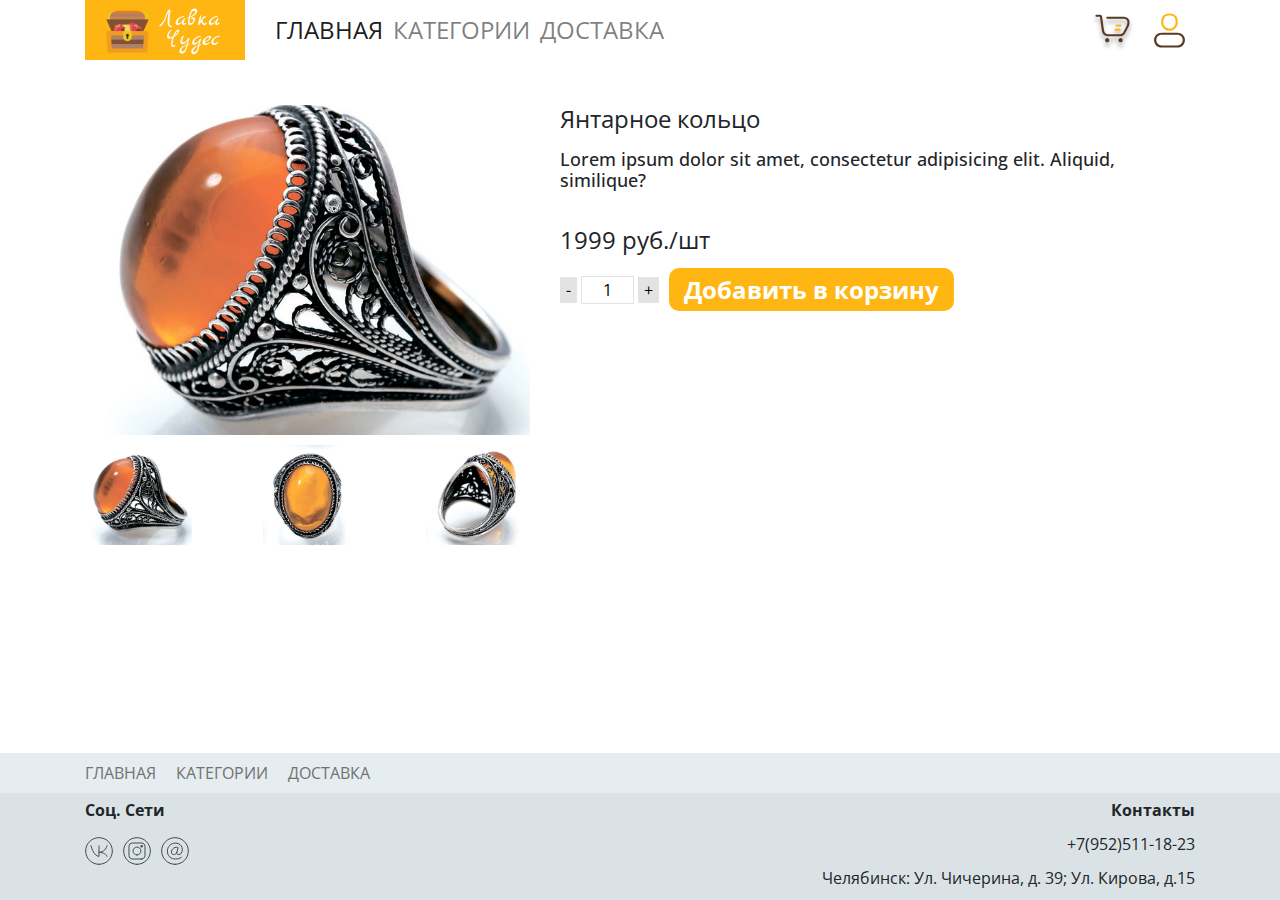
<file: product-card__ring.html>
<!DOCTYPE html>
<html lang="en">
	<head>
		<meta charset="utf-8">
		<meta name="viewport" content="width=device-width, initial-scale=1, shrink-to-fit=no">
		<meta name="description" content="">
		<meta name="author" content="">
		<link rel="icon" href="../../../../favicon.ico">

		<title>Лавка Чудес</title>

		<!-- Bootstrap core CSS -->
		<link rel="stylesheet" href="https://stackpath.bootstrapcdn.com/bootstrap/4.4.1/css/bootstrap.min.css" integrity="sha384-Vkoo8x4CGsO3+Hhxv8T/Q5PaXtkKtu6ug5TOeNV6gBiFeWPGFN9MuhOf23Q9Ifjh" crossorigin="anonymous">

		<link href="https://fonts.googleapis.com/css2?family=Open+Sans:wght@400;600&display=swap" rel="stylesheet">

		<link rel="stylesheet" href="css/swiper.min.css">
		<!-- Custom styles for this template -->
		<link href="css/main.css" rel="stylesheet">
	</head>

	<body>
		<header class="main-header container">
			<nav class="navbar navbar-expand-lg navbar-light">
				<a class="navbar-brand col-2" href="index.html"><img src="img/logo.png" alt=""></a>
				<button class="navbar-toggler" data-target="#my-nav" data-toggle="collapse">
					<span class="navbar-toggler-icon"></span>
				</button>
				<div id="my-nav" class="collapse navbar-collapse justify-content-between">
					<ul class="nav navbar-nav">
						<li class="nav-item active">
							<a class="nav-link text-uppercase" href="index.html">Главная <span class="sr-only">(current)</span></a>
						</li>
						<li class="nav-item">
							<a class="nav-link text-uppercase" href="category.html">Категории</a>
						</li>
						<li class="nav-item">
							<a class="nav-link text-uppercase" href="delivery.html">Доставка</a>
						</li>
					
					</ul>
					<div class="nav-user">
						<button class="nav-btn basket-btn"><img src="img/svg/market.svg" alt=""></button>
						<button class="nav-btn user-btn"><img src="img/svg/user.svg" alt=""></button>
					</div>
				</div>
			</nav>
		</header>

		<main class="container">
			<div class="product-card row">
				<div class="product__card__img col-md-5 stocks">
					<div class="product-card__main stocks__main">
						<img src="img/product/ring/1.jpg" alt="">
					</div>
					<ul class="product-card__thumb stocks__thumb">
						<li><a href="img/product/ring/1.jpg" target="stocks__main"><img src="img/product/ring/1.jpg" alt=""></a></li>
						<li><a href="img/product/ring/2.png" target="stocks__main"><img src="img/product/ring/2.png" alt=""></a></li>
						<li><a href="img/product/ring/3.png" target="stocks__main"><img src="img/product/ring/3.png" alt=""></a></li>
					</ul>
				</div>

				<div class="col-md-7 product-card__info">
					<h3>Янтарное кольцо</h3>
					<h4>Lorem ipsum dolor sit amet, consectetur adipisicing elit. Aliquid, similique?</h4>
					<p>1999 руб./шт</p>					
					<div class="product-card__btn">
						<div class="number">
						    <button class="minus">-</button>
						    <input type="text" value="1" size="3"/>
						    <button class="plus">+</button>
						</div>
						<button class="product-card__add">Добавить в корзину</button>
					</div>
				</div>

			</div>

			

		</main>

		<footer class="main-footer ">
			<div class="footer-nav">
				<div class="container">
					<ul>
						<li><a href="index.html">Главная</a></li>
						<li><a href="category.html">Категории</a></li>
						<li><a href="delivery.html">Доставка</a></li>
					</ul>
			</div>
			</div>
			<div class="bottom-footer">
				<div class="container wrapper">
					<div class="footer-social">
						<p class="title">Соц. Сети</p>
						<ul class="social-list">
							<li class="social-item"><a href=""><img src="img/svg/vk.svg" alt=""></a></li>
							<li class="social-item"><a href=""><img src="img/svg/inst.svg" alt=""></a></li>
							<li class="social-item"><a href=""><img src="img/svg/e-mail.svg" alt=""></a></li>
						</ul>
					</div>
					<div class="footer-contacts">
						<p class="title">Контакты</p>
						<p>+7(952)511-18-23</p>
						<p>Челябинск: Ул. Чичерина, д. 39; Ул. Кирова, д.15</p>
					</div>
				</div>
			</div>
		</footer>
		
		<div class="login-modal">
			<div class="modal__content">
				<h2>Мой кабинет</h2>
				<div class="modal-close">
					<button class="m-close"><div class="first"></div>
						<div class="second"></div></button>
				</div>
				<div class="modal__form">
					<form action="">
						<p>Логин</p>
						<input class="text-input login" type="text" placeholder="Ваш логин">
						
						<p>Пароль</p>
						<input class="text-input pass" type="password" placeholder="Ваш пароль">
						
						<button class="btn" value="Войти">Войти</button>
					
						<a href="#">Забыли пароль?</a>
						<button class="reg-btn">Регистрация</button>
					</form>
				</div>
			</div>
		</div>

		<div class="reg-modal">
			<div class="reg-modal__content">
				<div class="reg-modal-close">
					<button class="reg-m__close"><div class="first"></div>
					<div class="second"></div></button>
				</div>
			
				<div class="reg-modal__form ">
					<form action="" >
						<p>Ваше имя</p>
						<input type="text" placeholder="Имя">
						
						<p>Ваша Фамилия</p>
						<input type="text" placeholder="Фамилия">
						
						<p>E-mail</p>
						<input type="text" placeholder="E-mail">
						
						<p>Придумайте пароль</p>
						<input type="password" placeholder="Пароль">
						
						<p>Повторите пароль</p>
						<input type="password" placeholder="Повтор пароля">
						
						<button class="btn">Регистрация</button>
					</form>
				</div>
			</div>
		</div>


		<!-- Bootstrap core JavaScript ================================================== -->
		<!-- Placed at the end of the document so the pages load faster -->
		<script src="https://code.jquery.com/jquery-3.4.1.slim.min.js" integrity="sha384-J6qa4849blE2+poT4WnyKhv5vZF5SrPo0iEjwBvKU7imGFAV0wwj1yYfoRSJoZ+n" crossorigin="anonymous"></script>
		<script src="https://cdn.jsdelivr.net/npm/popper.js@1.16.0/dist/umd/popper.min.js" integrity="sha384-Q6E9RHvbIyZFJoft+2mJbHaEWldlvI9IOYy5n3zV9zzTtmI3UksdQRVvoxMfooAo" crossorigin="anonymous"></script>
		<script src="https://stackpath.bootstrapcdn.com/bootstrap/4.4.1/js/bootstrap.min.js" integrity="sha384-wfSDF2E50Y2D1uUdj0O3uMBJnjuUD4Ih7YwaYd1iqfktj0Uod8GCExl3Og8ifwB6" crossorigin="anonymous"></script>

		<script src="js/swiper.min.js"></script>
		<script src="js/script.js"></script>
		<script src="js/modal.js"></script>


	</body>
</html>
</file>
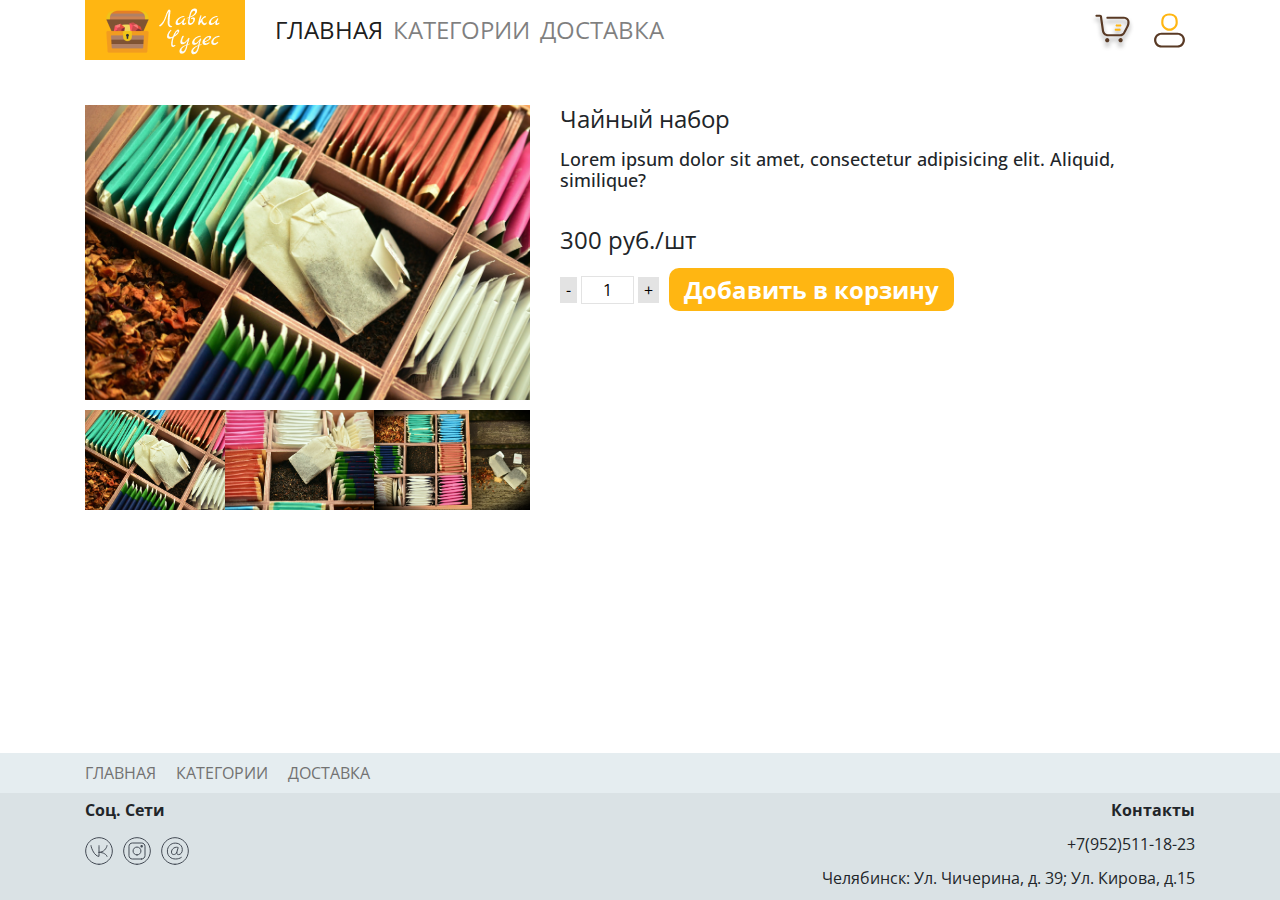
<file: product-card__tea.html>
<!DOCTYPE html>
<html lang="en">
	<head>
		<meta charset="utf-8">
		<meta name="viewport" content="width=device-width, initial-scale=1, shrink-to-fit=no">
		<meta name="description" content="">
		<meta name="author" content="">
		<link rel="icon" href="../../../../favicon.ico">

		<title>Лавка Чудес</title>

		<!-- Bootstrap core CSS -->
		<link rel="stylesheet" href="https://stackpath.bootstrapcdn.com/bootstrap/4.4.1/css/bootstrap.min.css" integrity="sha384-Vkoo8x4CGsO3+Hhxv8T/Q5PaXtkKtu6ug5TOeNV6gBiFeWPGFN9MuhOf23Q9Ifjh" crossorigin="anonymous">

		<link href="https://fonts.googleapis.com/css2?family=Open+Sans:wght@400;600&display=swap" rel="stylesheet">

		<link rel="stylesheet" href="css/swiper.min.css">
		<!-- Custom styles for this template -->
		<link href="css/main.css" rel="stylesheet">
	</head>

	<body>
		<header class="main-header container">
			<nav class="navbar navbar-expand-lg navbar-light">
				<a class="navbar-brand col-2" href="index.html"><img src="img/logo.png" alt=""></a>
				<button class="navbar-toggler" data-target="#my-nav" data-toggle="collapse">
					<span class="navbar-toggler-icon"></span>
				</button>
				<div id="my-nav" class="collapse navbar-collapse justify-content-between">
					<ul class="nav navbar-nav">
						<li class="nav-item active">
							<a class="nav-link text-uppercase" href="index.html">Главная <span class="sr-only">(current)</span></a>
						</li>
						<li class="nav-item">
							<a class="nav-link text-uppercase" href="category.html">Категории</a>
						</li>
						<li class="nav-item">
							<a class="nav-link text-uppercase" href="delivery.html">Доставка</a>
						</li>
					
					</ul>
					<div class="nav-user">
						<button class="nav-btn basket-btn"><img src="img/svg/market.svg" alt=""></button>
						<button class="nav-btn user-btn"><img src="img/svg/user.svg" alt=""></button>
					</div>
				</div>
			</nav>
		</header>

		<main class="container">
			<div class="product-card row">
				<div class="product__card__img col-md-5 stocks">
					<div class="product-card__main stocks__main">
						<img src="img/product/tea/1.jpg" alt="">
					</div>
					<ul class="product-card__thumb stocks__thumb">
						<li><a href="img/product/tea/1.jpg" target="stocks__main"><img src="img/product/tea/1.jpg" alt=""></a></li>
						<li><a href="img/product/tea/2.jpg" target="stocks__main"><img src="img/product/tea/2.jpg" alt=""></a></li>
						<li><a href="img/product/tea/3.jpg" target="stocks__main"><img src="img/product/tea/3.jpg" alt=""></a></li>
					</ul>
				</div>

				<div class="col-md-7 product-card__info">
					<h3>Чайный набор</h3>
					<h4>Lorem ipsum dolor sit amet, consectetur adipisicing elit. Aliquid, similique?</h4>
					<p>300 руб./шт</p>					
					<div class="product-card__btn">
						<div class="number">
						    <button class="minus">-</button>
						    <input type="text" value="1" size="3"/>
						    <button class="plus">+</button>
						</div>
						<button class="product-card__add">Добавить в корзину</button>
					</div>
				</div>

			</div>

			

		</main>

		<footer class="main-footer ">
			<div class="footer-nav">
				<div class="container">
					<ul>
						<li><a href="index.html">Главная</a></li>
						<li><a href="category.html">Категории</a></li>
						<li><a href="delivery.html">Доставка</a></li>
					</ul>
			</div>
			</div>
			<div class="bottom-footer">
				<div class="container wrapper">
					<div class="footer-social">
						<p class="title">Соц. Сети</p>
						<ul class="social-list">
							<li class="social-item"><a href=""><img src="img/svg/vk.svg" alt=""></a></li>
							<li class="social-item"><a href=""><img src="img/svg/inst.svg" alt=""></a></li>
							<li class="social-item"><a href=""><img src="img/svg/e-mail.svg" alt=""></a></li>
						</ul>
					</div>
					<div class="footer-contacts">
						<p class="title">Контакты</p>
						<p>+7(952)511-18-23</p>
						<p>Челябинск: Ул. Чичерина, д. 39; Ул. Кирова, д.15</p>
					</div>
				</div>
			</div>
		</footer>
		
		<div class="login-modal">
			<div class="modal__content">
				<h2>Мой кабинет</h2>
				<div class="modal-close">
					<button class="m-close"><div class="first"></div>
						<div class="second"></div></button>
				</div>
				<div class="modal__form">
					<form action="">
						<p>Логин</p>
						<input class="text-input login" type="text" placeholder="Ваш логин">
						
						<p>Пароль</p>
						<input class="text-input pass" type="password" placeholder="Ваш пароль">
						
						<button class="btn" value="Войти">Войти</button>
					
						<a href="#">Забыли пароль?</a>
						<button class="reg-btn">Регистрация</button>
					</form>
				</div>
			</div>
		</div>

		<div class="reg-modal">
			<div class="reg-modal__content">
				<div class="reg-modal-close">
					<button class="reg-m__close"><div class="first"></div>
					<div class="second"></div></button>
				</div>
			
				<div class="reg-modal__form ">
					<form action="" >
						<p>Ваше имя</p>
						<input type="text" placeholder="Имя">
						
						<p>Ваша Фамилия</p>
						<input type="text" placeholder="Фамилия">
						
						<p>E-mail</p>
						<input type="text" placeholder="E-mail">
						
						<p>Придумайте пароль</p>
						<input type="password" placeholder="Пароль">
						
						<p>Повторите пароль</p>
						<input type="password" placeholder="Повтор пароля">
						
						<button class="btn">Регистрация</button>
					</form>
				</div>
			</div>
		</div>


		<!-- Bootstrap core JavaScript ================================================== -->
		<!-- Placed at the end of the document so the pages load faster -->
		<script src="https://code.jquery.com/jquery-3.4.1.slim.min.js" integrity="sha384-J6qa4849blE2+poT4WnyKhv5vZF5SrPo0iEjwBvKU7imGFAV0wwj1yYfoRSJoZ+n" crossorigin="anonymous"></script>
		<script src="https://cdn.jsdelivr.net/npm/popper.js@1.16.0/dist/umd/popper.min.js" integrity="sha384-Q6E9RHvbIyZFJoft+2mJbHaEWldlvI9IOYy5n3zV9zzTtmI3UksdQRVvoxMfooAo" crossorigin="anonymous"></script>
		<script src="https://stackpath.bootstrapcdn.com/bootstrap/4.4.1/js/bootstrap.min.js" integrity="sha384-wfSDF2E50Y2D1uUdj0O3uMBJnjuUD4Ih7YwaYd1iqfktj0Uod8GCExl3Og8ifwB6" crossorigin="anonymous"></script>

		<script src="js/swiper.min.js"></script>
		<script src="js/script.js"></script>
		<script src="js/modal.js"></script>


	</body>
</html>
</file>
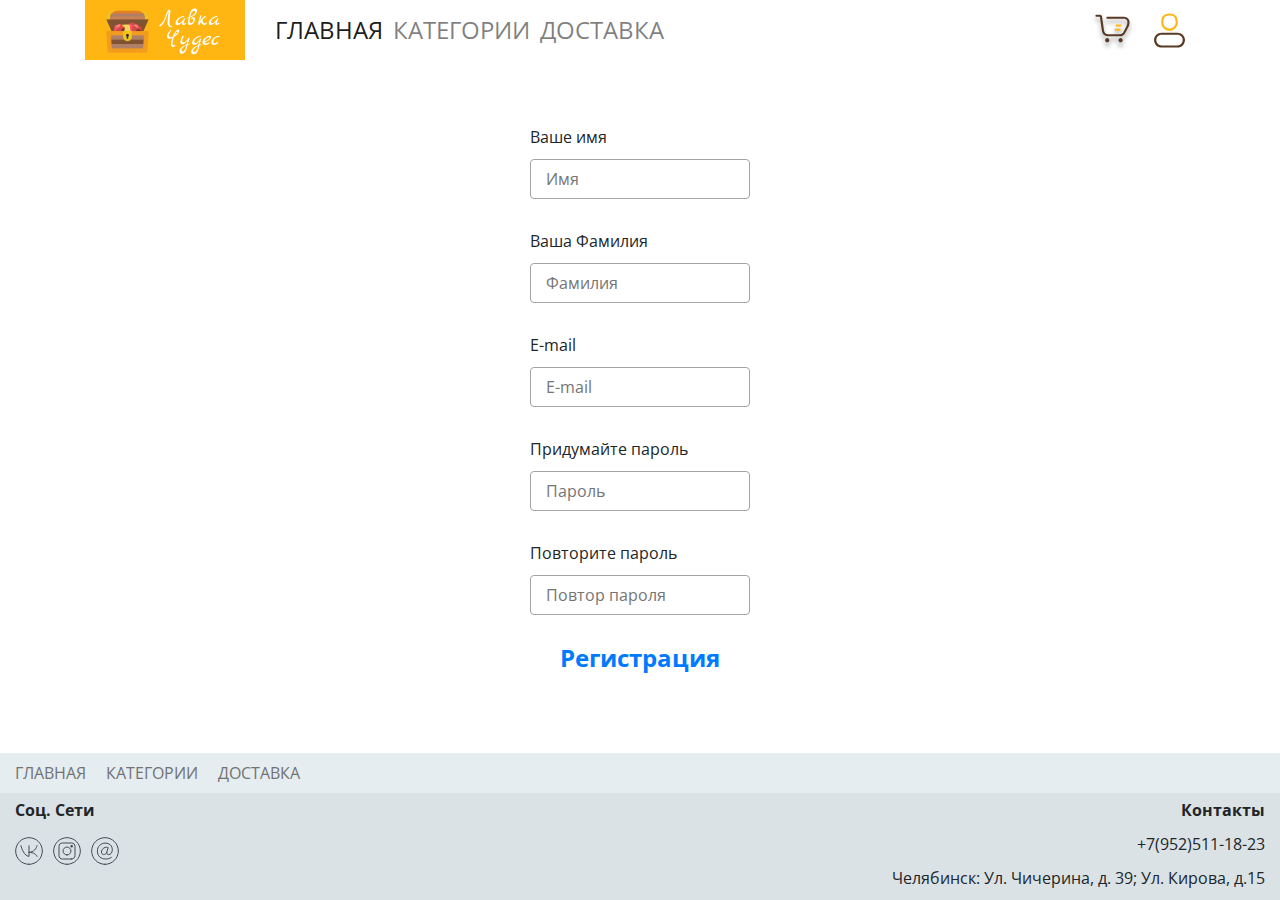
<file: registration.html>
<!DOCTYPE html>
<html lang="en">
	<head>
		<meta charset="utf-8">
		<meta name="viewport" content="width=device-width, initial-scale=1, shrink-to-fit=no">
		<meta name="description" content="">
		<meta name="author" content="">
		<link rel="icon" href="../../../../favicon.ico">

		<title>Лавка Чудес</title>

		<!-- Bootstrap core CSS -->
		<link rel="stylesheet" href="https://stackpath.bootstrapcdn.com/bootstrap/4.4.1/css/bootstrap.min.css" integrity="sha384-Vkoo8x4CGsO3+Hhxv8T/Q5PaXtkKtu6ug5TOeNV6gBiFeWPGFN9MuhOf23Q9Ifjh" crossorigin="anonymous">

		<link href="https://fonts.googleapis.com/css2?family=Open+Sans:wght@400;600&display=swap" rel="stylesheet">

		<link rel="stylesheet" href="css/swiper.min.css">
		<!-- Custom styles for this template -->
		<link href="css/main.css" rel="stylesheet">
	</head>

	<body>
		<header class="main-header container">
			<nav class="navbar navbar-expand-lg navbar-light">
				<a class="navbar-brand col-2" href="index.html"><img src="img/logo.png" alt=""></a>
				<button class="navbar-toggler" data-target="#my-nav" data-toggle="collapse">
					<span class="navbar-toggler-icon"></span>
				</button>
				<div id="my-nav" class="collapse navbar-collapse justify-content-between">
					<ul class="nav navbar-nav">
						<li class="nav-item active">
							<a class="nav-link text-uppercase" href="index.html">Главная <span class="sr-only">(current)</span></a>
						</li>
						<li class="nav-item">
							<a class="nav-link text-uppercase" href="category.html">Категории</a>
						</li>
						<li class="nav-item">
							<a class="nav-link text-uppercase" href="delivery.html">Доставка</a>
						</li>
					
					</ul>
					<div class="nav-user">
						<button class="nav-btn"><img src="img/svg/market.svg" alt=""></button>
						<button class="nav-btn user-btn"><img src="img/svg/user.svg" alt=""></button>
					</div>
				</div>
			</nav>
		</header>

		<main>
			<section class="container reg">
				<form class="reg-form modal__form" action="">
					<p>Ваше имя</p>
					<input type="text" placeholder="Имя">

					<p>Ваша Фамилия</p>
					<input type="text" placeholder="Фамилия">

					<p>E-mail</p>
					<input type="text" placeholder="E-mail">

					<p>Придумайте пароль</p>
					<input type="password" placeholder="Пароль">

					<p>Повторите пароль</p>
					<input type="password" placeholder="Повтор пароля">

					<button class="reg-btn btn">Регистрация</button>
				</form>
			</section>
		</main>

		<footer class="main-footer ">
			<div class="footer-nav">
				<div class="container-fluid">
					<ul>
						<li><a href="index.html">Главная</a></li>
						<li><a href="category.html">Категории</a></li>
						<li><a href="delivery.html">Доставка</a></li>
					</ul>
			</div>
			</div>
			<div class="bottom-footer">
				<div class="container-fluid wrapper">
					<div class="footer-social">
						<p class="title">Соц. Сети</p>
						<ul class="social-list">
							<li class="social-item"><a href=""><img src="img/svg/vk.svg" alt=""></a></li>
							<li class="social-item"><a href=""><img src="img/svg/inst.svg" alt=""></a></li>
							<li class="social-item"><a href=""><img src="img/svg/e-mail.svg" alt=""></a></li>
						</ul>
					</div>
					<div class="footer-contacts">
						<p class="title">Контакты</p>
						<p>+7(952)511-18-23</p>
						<p>Челябинск: Ул. Чичерина, д. 39; Ул. Кирова, д.15</p>
					</div>
				</div>
			</div>
		</footer>
		
		<div class="login-modal">
			<div class="modal__content">
				<h2>Мой кабинет</h2>
				<div class="modal-close">
					<button class="m-close"><div class="first"></div>
						<div class="second"></div></button>
				</div>
				<div class="modal__form">
					<form action="">
						<p>Логин</p>
						<input class="text-input login" type="text" placeholder="Ваш логин">
						
						<p>Пароль</p>
						<input class="text-input pass" type="password" placeholder="Ваш пароль">
						
						<input class="btn" type="button" value="Войти">
					
						<a href="">Забыли пароль?</a>
						<a href="">Регистрация</a>
					</form>
				</div>
			</div>
		</div>


		<!-- Bootstrap core JavaScript ================================================== -->
		<!-- Placed at the end of the document so the pages load faster -->
		<script src="https://code.jquery.com/jquery-3.4.1.slim.min.js" integrity="sha384-J6qa4849blE2+poT4WnyKhv5vZF5SrPo0iEjwBvKU7imGFAV0wwj1yYfoRSJoZ+n" crossorigin="anonymous"></script>
		<script src="https://cdn.jsdelivr.net/npm/popper.js@1.16.0/dist/umd/popper.min.js" integrity="sha384-Q6E9RHvbIyZFJoft+2mJbHaEWldlvI9IOYy5n3zV9zzTtmI3UksdQRVvoxMfooAo" crossorigin="anonymous"></script>
		<script src="https://stackpath.bootstrapcdn.com/bootstrap/4.4.1/js/bootstrap.min.js" integrity="sha384-wfSDF2E50Y2D1uUdj0O3uMBJnjuUD4Ih7YwaYd1iqfktj0Uod8GCExl3Og8ifwB6" crossorigin="anonymous"></script>

		<script src="js/swiper.min.js"></script>
		<script src="js/script.js"></script>
		<script src="js/modal.js"></script>


	</body>
</html>
</file>
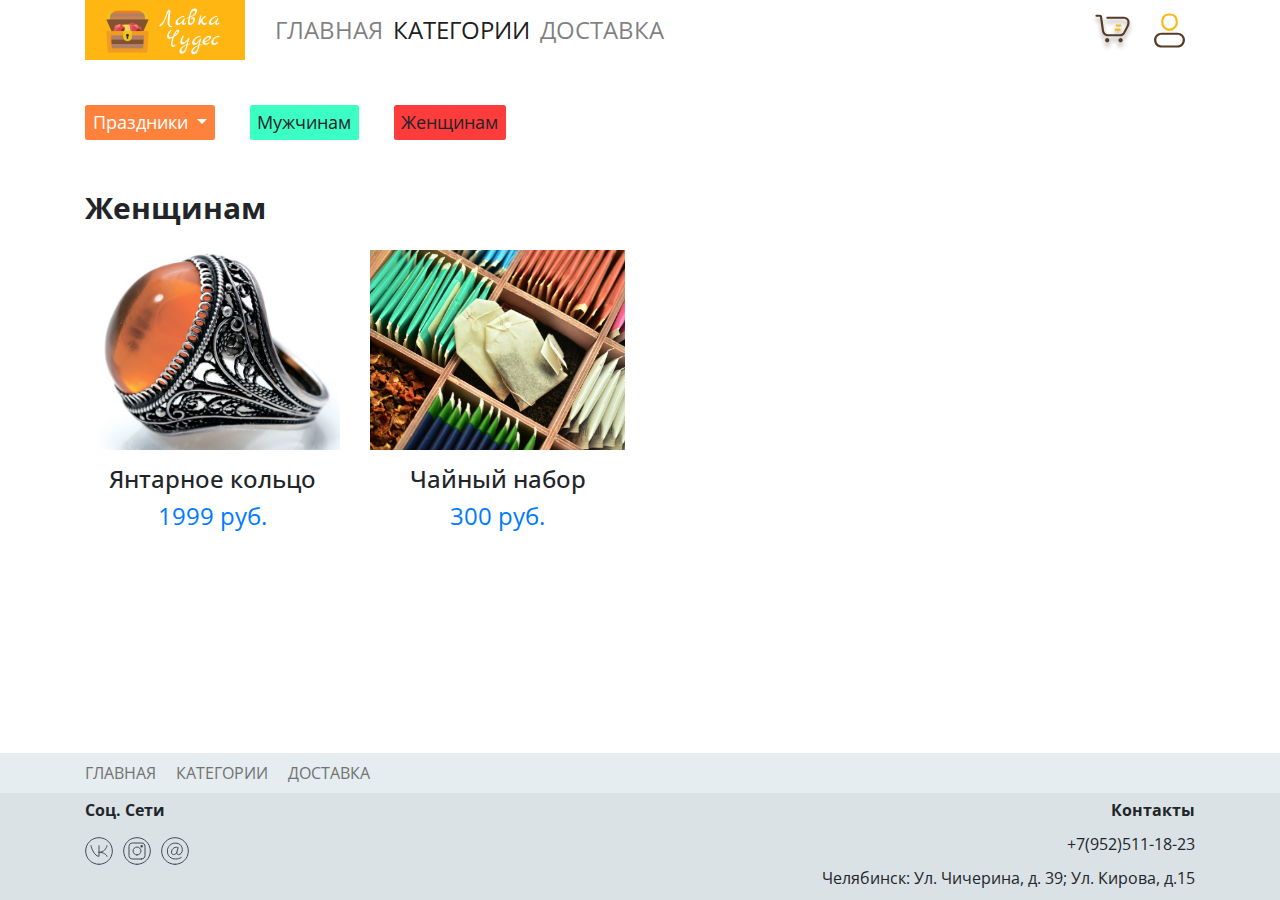
<file: woman.html>
<!DOCTYPE html>
<html lang="en">
	<head>
		<meta charset="utf-8">
		<meta name="viewport" content="width=device-width, initial-scale=1, shrink-to-fit=no">
		<meta name="description" content="">
		<meta name="author" content="">
		<link rel="icon" href="../../../../favicon.ico">

		<title>Лавка Чудес</title>

		<!-- Bootstrap core CSS -->
		<link rel="stylesheet" href="https://stackpath.bootstrapcdn.com/bootstrap/4.4.1/css/bootstrap.min.css" integrity="sha384-Vkoo8x4CGsO3+Hhxv8T/Q5PaXtkKtu6ug5TOeNV6gBiFeWPGFN9MuhOf23Q9Ifjh" crossorigin="anonymous">

		<link href="https://fonts.googleapis.com/css2?family=Open+Sans:wght@400;600&display=swap" rel="stylesheet">

		<link rel="stylesheet" href="css/swiper.min.css">
		<!-- Custom styles for this template -->
		<link href="css/main.css" rel="stylesheet">
	</head>

	<body>
		<header class="main-header container">
			<nav class="navbar navbar-expand-lg navbar-light">
				<a class="navbar-brand col-2" href="index.html"><img src="img/logo.png" alt=""></a>
				<button class="navbar-toggler" data-target="#my-nav" data-toggle="collapse">
					<span class="navbar-toggler-icon"></span>
				</button>
				<div id="my-nav" class="collapse navbar-collapse justify-content-between">
					<ul class="nav navbar-nav">
						<li class="nav-item">
							<a class="nav-link text-uppercase" href="index.html">Главная <span class="sr-only">(current)</span></a>
						</li>
						<li class="nav-item active">
							<a class="nav-link text-uppercase" href="category.html">Категории</a>
						</li>
						<li class="nav-item">
							<a class="nav-link text-uppercase" href="delivery.html">Доставка</a>
						</li>
					
					</ul>
					<div class="nav-user">
						<button class="nav-btn"><img src="img/svg/market.svg" alt=""></button>
						<button class="nav-btn user-btn"><img src="img/svg/user.svg" alt=""></button>
					</div>
				</div>
			</nav>
		</header>

		<main class="container">
			<div class="category">
				<div class="dropdown">
				  <button class="btn btn-secondary dropdown-toggle" type="button" id="dropdownMenuButton" data-toggle="dropdown" aria-haspopup="true" aria-expanded="false">
				    Праздники
				  </button>
				  <div class="dropdown-menu" aria-labelledby="dropdownMenuButton">
				    <a class="dropdown-item" href="birthday.html">День рождения</a>
				    <a class="dropdown-item" href="#">Новый год</a>
				    <a class="dropdown-item" href="#">8 марта</a>
				    <a class="dropdown-item" href="#">23 февраля</a>
				    <a class="dropdown-item" href="#">14 февраля</a>
				  </div>
				</div>

				<a href="#" class="btn btn-man">
				    Мужчинам
				 </a>

				<a href="woman.html" class="btn btn-woman">
				    Женщинам
				 </a>
			</div>

			<div class="category-product">
				<span class="category-product__title">Женщинам</span>

				<div class="new-product__list row justify-content-start">
					<div class="category-product__item col-md-3">
						<a href="product-card__ring.html" class="category-product__wrapper">
							<img src="img/product/ring/1.jpg" alt="">
							<div class="category-product__subtitle">
								<h3>Янтарное кольцо</h3>
								<p>1999 руб.</p>
							</div>
						</a>
					</div>

					<div class="category-product__item col-md-3">
						<a href="product-card__tea.html" class="category-product__wrapper">
							<img src="img/product/tea/1.jpg" alt="">
							<div class="category-product__subtitle">
								<h3>Чайный набор</h3>
								<p>300 руб.</p>
							</div>
						</a>
					</div>

					
					
				</div>
			</div>
		</main>

		<footer class="main-footer ">
			<div class="footer-nav">
				<div class="container">
					<ul>
						<li><a href="index.html">Главная</a></li>
						<li><a href="category.html">Категории</a></li>
						<li><a href="delivery.html">Доставка</a></li>
					</ul>
			</div>
			</div>
			<div class="bottom-footer">
				<div class="container wrapper">
					<div class="footer-social">
						<p class="title">Соц. Сети</p>
						<ul class="social-list">
							<li class="social-item"><a href=""><img src="img/svg/vk.svg" alt=""></a></li>
							<li class="social-item"><a href=""><img src="img/svg/inst.svg" alt=""></a></li>
							<li class="social-item"><a href=""><img src="img/svg/e-mail.svg" alt=""></a></li>
						</ul>
					</div>
					<div class="footer-contacts">
						<p class="title">Контакты</p>
						<p>+7(952)511-18-23</p>
						<p>Челябинск: Ул. Чичерина, д. 39; Ул. Кирова, д.15</p>
					</div>
				</div>
			</div>
		</footer>
		
		<div class="login-modal">
			<div class="modal__content">
				<h2>Мой кабинет</h2>
				<div class="modal-close">
					<button class="m-close"><div class="first"></div>
						<div class="second"></div></button>
				</div>
				<div class="modal__form">
					<form action="">
						<p>Логин</p>
						<input class="text-input login" type="text" placeholder="Ваш логин">
						
						<p>Пароль</p>
						<input class="text-input pass" type="password" placeholder="Ваш пароль">
						
						<button class="btn" value="Войти">Войти</button>
					
						<a href="#">Забыли пароль?</a>
						<button class="reg-btn">Регистрация</button>
					</form>
				</div>
			</div>
		</div>

		<div class="reg-modal">
			<div class="reg-modal__content">
				<div class="reg-modal-close">
					<button class="reg-m__close"><div class="first"></div>
					<div class="second"></div></button>
				</div>
			
				<div class="reg-modal__form ">
					<form action="" >
						<p>Ваше имя</p>
						<input type="text" placeholder="Имя">
						
						<p>Ваша Фамилия</p>
						<input type="text" placeholder="Фамилия">
						
						<p>E-mail</p>
						<input type="text" placeholder="E-mail">
						
						<p>Придумайте пароль</p>
						<input type="password" placeholder="Пароль">
						
						<p>Повторите пароль</p>
						<input type="password" placeholder="Повтор пароля">
						
						<button class="btn">Регистрация</button>
					</form>
				</div>
			</div>
		</div>


		<!-- Bootstrap core JavaScript ================================================== -->
		<!-- Placed at the end of the document so the pages load faster -->
		<script src="https://code.jquery.com/jquery-3.4.1.slim.min.js" integrity="sha384-J6qa4849blE2+poT4WnyKhv5vZF5SrPo0iEjwBvKU7imGFAV0wwj1yYfoRSJoZ+n" crossorigin="anonymous"></script>
		<script src="https://cdn.jsdelivr.net/npm/popper.js@1.16.0/dist/umd/popper.min.js" integrity="sha384-Q6E9RHvbIyZFJoft+2mJbHaEWldlvI9IOYy5n3zV9zzTtmI3UksdQRVvoxMfooAo" crossorigin="anonymous"></script>
		<script src="https://stackpath.bootstrapcdn.com/bootstrap/4.4.1/js/bootstrap.min.js" integrity="sha384-wfSDF2E50Y2D1uUdj0O3uMBJnjuUD4Ih7YwaYd1iqfktj0Uod8GCExl3Og8ifwB6" crossorigin="anonymous"></script>

		<script src="js/swiper.min.js"></script>
		<script src="js/script.js"></script>
		<script src="js/modal.js"></script>


	</body>
</html>
</file>
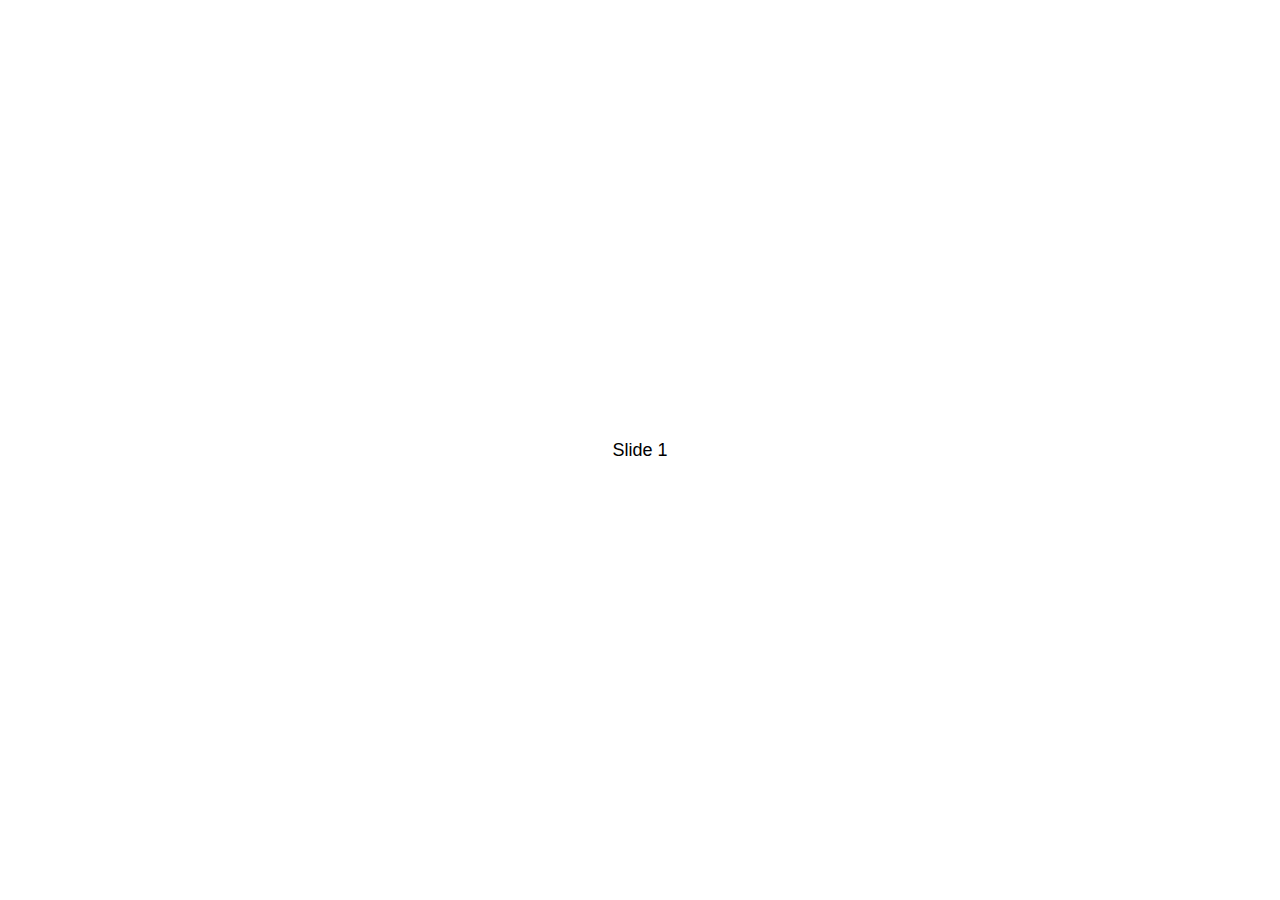
<file: swiper/demos/010-default.html>
<!DOCTYPE html>
<html lang="en">
<head>
  <meta charset="utf-8">
  <title>Swiper demo</title>
  <!-- Link Swiper's CSS -->
  <link rel="stylesheet" href="../package/css/swiper.min.css">

  <!-- Demo styles -->
  <style>
    html, body {
      position: relative;
      height: 100%;
    }
    body {
      background: #eee;
      font-family: Helvetica Neue, Helvetica, Arial, sans-serif;
      font-size: 14px;
      color:#000;
      margin: 0;
      padding: 0;
    }
    .swiper-container {
      width: 100%;
      height: 100%;
    }
    .swiper-slide {
      text-align: center;
      font-size: 18px;
      background: #fff;

      /* Center slide text vertically */
      display: -webkit-box;
      display: -ms-flexbox;
      display: -webkit-flex;
      display: flex;
      -webkit-box-pack: center;
      -ms-flex-pack: center;
      -webkit-justify-content: center;
      justify-content: center;
      -webkit-box-align: center;
      -ms-flex-align: center;
      -webkit-align-items: center;
      align-items: center;
    }
  </style>
</head>
<body>
  <!-- Swiper -->
  <div class="swiper-container">
    <div class="swiper-wrapper">
      <div class="swiper-slide">Slide 1</div>
      <div class="swiper-slide">Slide 2</div>
      <div class="swiper-slide">Slide 3</div>
      <div class="swiper-slide">Slide 4</div>
      <div class="swiper-slide">Slide 5</div>
      <div class="swiper-slide">Slide 6</div>
      <div class="swiper-slide">Slide 7</div>
      <div class="swiper-slide">Slide 8</div>
      <div class="swiper-slide">Slide 9</div>
      <div class="swiper-slide">Slide 10</div>
    </div>
  </div>

  <!-- Swiper JS -->
  <script src="../package/js/swiper.min.js"></script>

  <!-- Initialize Swiper -->
  <script>
    var swiper = new Swiper('.swiper-container');
  </script>
</body>
</html>
</file>
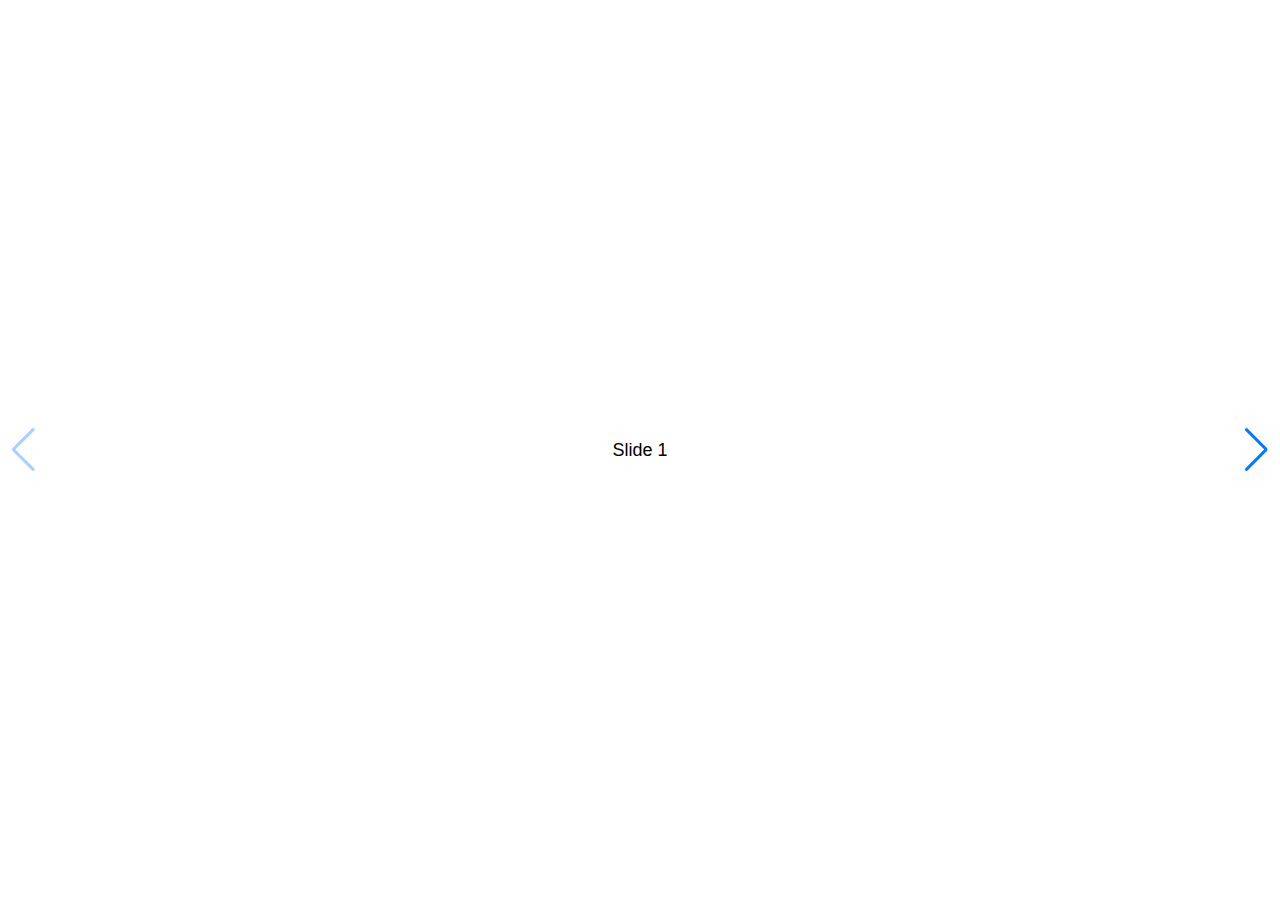
<file: swiper/demos/020-navigation.html>
<!DOCTYPE html>
<html lang="en">
<head>
  <meta charset="utf-8">
  <title>Swiper demo</title>
  <meta name="viewport" content="width=device-width, initial-scale=1, minimum-scale=1, maximum-scale=1">

  <!-- Link Swiper's CSS -->
  <link rel="stylesheet" href="../package/css/swiper.min.css">

  <!-- Demo styles -->
  <style>
    html, body {
      position: relative;
      height: 100%;
    }
    body {
      background: #eee;
      font-family: Helvetica Neue, Helvetica, Arial, sans-serif;
      font-size: 14px;
      color:#000;
      margin: 0;
      padding: 0;
    }
    .swiper-container {
      width: 100%;
      height: 100%;
    }
    .swiper-slide {
      text-align: center;
      font-size: 18px;
      background: #fff;

      /* Center slide text vertically */
      display: -webkit-box;
      display: -ms-flexbox;
      display: -webkit-flex;
      display: flex;
      -webkit-box-pack: center;
      -ms-flex-pack: center;
      -webkit-justify-content: center;
      justify-content: center;
      -webkit-box-align: center;
      -ms-flex-align: center;
      -webkit-align-items: center;
      align-items: center;
    }
  </style>
</head>
<body>
  <!-- Swiper -->
  <div class="swiper-container">
    <div class="swiper-wrapper">
      <div class="swiper-slide">Slide 1</div>
      <div class="swiper-slide">Slide 2</div>
      <div class="swiper-slide">Slide 3</div>
      <div class="swiper-slide">Slide 4</div>
      <div class="swiper-slide">Slide 5</div>
      <div class="swiper-slide">Slide 6</div>
      <div class="swiper-slide">Slide 7</div>
      <div class="swiper-slide">Slide 8</div>
      <div class="swiper-slide">Slide 9</div>
      <div class="swiper-slide">Slide 10</div>
    </div>
    <!-- Add Arrows -->
    <div class="swiper-button-next"></div>
    <div class="swiper-button-prev"></div>
  </div>

  <!-- Swiper JS -->
  <script src="../package/js/swiper.min.js"></script>

  <!-- Initialize Swiper -->
  <script>
    var swiper = new Swiper('.swiper-container', {
      navigation: {
        nextEl: '.swiper-button-next',
        prevEl: '.swiper-button-prev',
      },
    });
  </script>
</body>
</html>
</file>
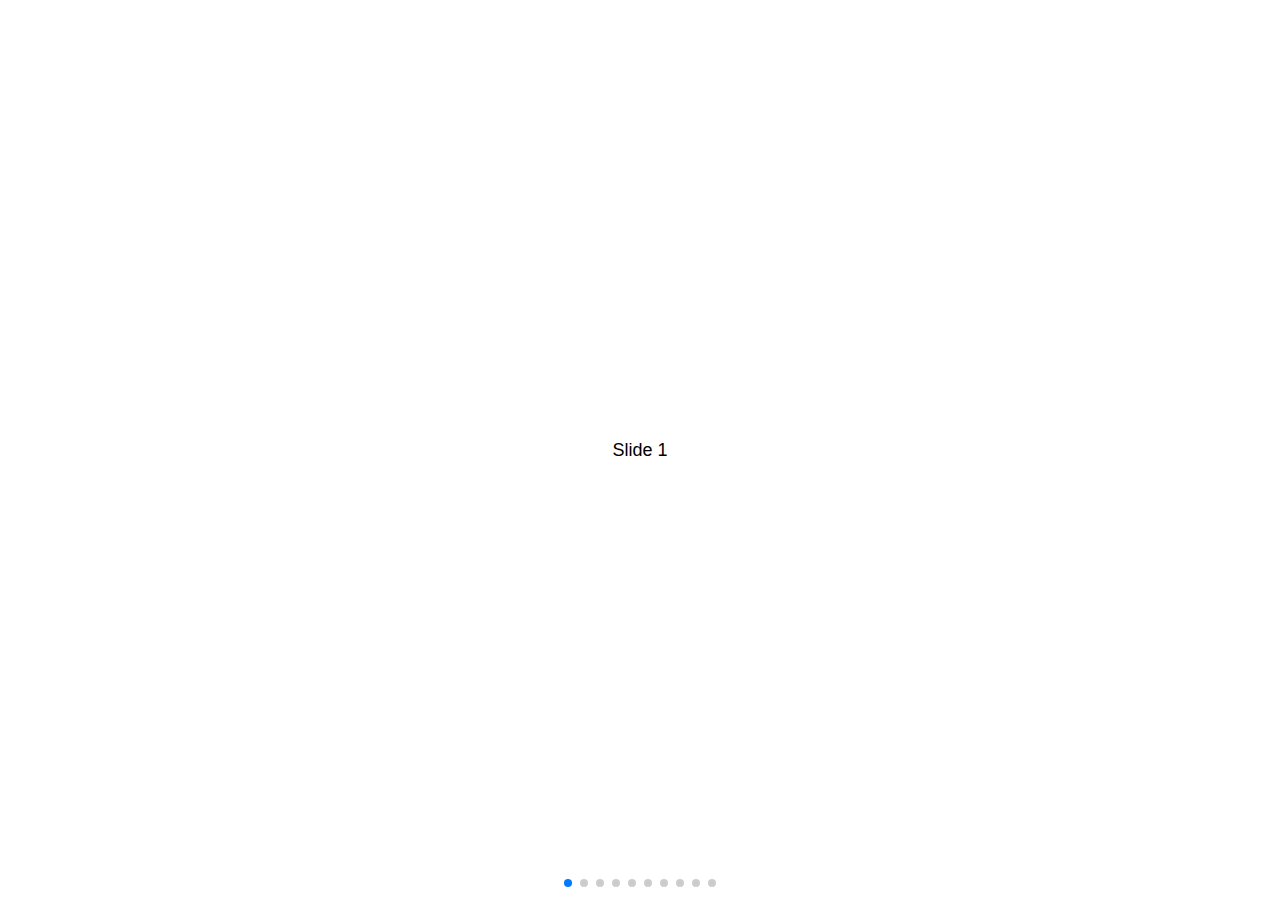
<file: swiper/demos/030-pagination.html>
<!DOCTYPE html>
<html lang="en">
<head>
  <meta charset="utf-8">
  <title>Swiper demo</title>
  <meta name="viewport" content="width=device-width, initial-scale=1, minimum-scale=1, maximum-scale=1">

  <!-- Link Swiper's CSS -->
  <link rel="stylesheet" href="../package/css/swiper.min.css">

  <!-- Demo styles -->
  <style>
    html, body {
      position: relative;
      height: 100%;
    }
    body {
      background: #eee;
      font-family: Helvetica Neue, Helvetica, Arial, sans-serif;
      font-size: 14px;
      color:#000;
      margin: 0;
      padding: 0;
    }
    .swiper-container {
      width: 100%;
      height: 100%;
    }
    .swiper-slide {
      text-align: center;
      font-size: 18px;
      background: #fff;

      /* Center slide text vertically */
      display: -webkit-box;
      display: -ms-flexbox;
      display: -webkit-flex;
      display: flex;
      -webkit-box-pack: center;
      -ms-flex-pack: center;
      -webkit-justify-content: center;
      justify-content: center;
      -webkit-box-align: center;
      -ms-flex-align: center;
      -webkit-align-items: center;
      align-items: center;
    }
  </style>
</head>
<body>
  <!-- Swiper -->
  <div class="swiper-container">
    <div class="swiper-wrapper">
      <div class="swiper-slide">Slide 1</div>
      <div class="swiper-slide">Slide 2</div>
      <div class="swiper-slide">Slide 3</div>
      <div class="swiper-slide">Slide 4</div>
      <div class="swiper-slide">Slide 5</div>
      <div class="swiper-slide">Slide 6</div>
      <div class="swiper-slide">Slide 7</div>
      <div class="swiper-slide">Slide 8</div>
      <div class="swiper-slide">Slide 9</div>
      <div class="swiper-slide">Slide 10</div>
    </div>
    <!-- Add Pagination -->
    <div class="swiper-pagination"></div>
  </div>

  <!-- Swiper JS -->
  <script src="../package/js/swiper.min.js"></script>

  <!-- Initialize Swiper -->
  <script>
    var swiper = new Swiper('.swiper-container', {
      pagination: {
        el: '.swiper-pagination',
      },
    });
  </script>
</body>
</html>
</file>
<file: css/main.css>
@charset "UTF-8";
@font-face {
  font-family: 'fontello';
  src: url("../fonts/fontello.eot?37528379");
  src: url("../fonts/fontello.eot?37528379#iefix") format("embedded-opentype"), url("../fonts/fontello.woff2?37528379") format("woff2"), url("../fonts/fontello.woff?37528379") format("woff"), url("../fonts/fontello.ttf?37528379") format("truetype"), url("../fonts/fontello.svg?37528379#fontello") format("svg");
  font-weight: normal;
  font-style: normal; }
/* Chrome hack: SVG is rendered more smooth in Windozze. 100% magic, uncomment if you need it. */
/* Note, that will break hinting! In other OS-es font will be not as sharp as it could be */
/*
@media screen and (-webkit-min-device-pixel-ratio:0) {
  @font-face {
    font-family: 'fontello';
    src: url('../font/fontello.svg?37528379#fontello') format('svg');
  }
}
*/
[class^="icon-"]:before, [class*=" icon-"]:before {
  font-family: "fontello";
  font-style: normal;
  font-weight: normal;
  speak: none;
  display: inline-block;
  text-decoration: inherit;
  width: 1em;
  margin-right: .2em;
  text-align: center;
  /* opacity: .8; */
  /* For safety - reset parent styles, that can break glyph codes*/
  font-variant: normal;
  text-transform: none;
  /* fix buttons height, for twitter bootstrap */
  line-height: 1em;
  /* Animation center compensation - margins should be symmetric */
  /* remove if not needed */
  margin-left: .2em;
  /* you can be more comfortable with increased icons size */
  /* font-size: 120%; */
  /* Font smoothing. That was taken from TWBS */
  -webkit-font-smoothing: antialiased;
  -moz-osx-font-smoothing: grayscale;
  /* Uncomment for 3D effect */
  /* text-shadow: 1px 1px 1px rgba(127, 127, 127, 0.3); */ }

.icon-menu:before {
  content: '\f0c9'; }

/* '' */
html {
  font-size: 10px;
  height: 100%; }

body {
  font-family: 'Open Sans', sans-serif;
  font-size: 16px;
  height: 100%;
  display: flex;
  flex-direction: column; }

button:active {
  outline: none;
  decoration: none; }

main {
  flex: 1 0 auto; }

.navbar {
  background-color: #fff;
  padding: 0;
  margin-bottom: 4.5rem; }
  .navbar-brand {
    padding: 0;
    margin: 0; }
  .navbar-toggler {
    border: none; }
    .navbar-toggler-icon {
      height: 4rem;
      width: 4rem; }
  .navbar .nav-link {
    font-size: 2.4rem; }
  .navbar .nav-btn {
    outline: none;
    decoration: none;
    border: none;
    background-color: transparent; }
  .navbar .nav-btn:active {
    transform: translateX(3px); }

.stocks_title p {
  margin: 0;
  padding: 0;
  margin-bottom: 10px;
  font-size: 36px;
  font-weight: normal; }

.stocks {
  margin-bottom: 4.5rem; }
  .stocks__main img {
    width: 100%;
    max-height: 330px;
    object-fit: cover;
    border: 3px solid #FFB612; }
  .stocks__thumb {
    display: flex;
    flex-direction: column;
    justify-content: space-between;
    margin: 0; }
    .stocks__thumb img {
      width: 100%;
      height: 100%;
      object-fit: cover;
      border: 3px solid #FFB612; }
    .stocks__thumb li {
      list-style: none;
      height: 100%; }

.popular-product__title {
  margin: 0;
  padding: 0;
  margin-bottom: 10px;
  font-size: 36px;
  font-weight: normal; }

.swiper-container {
  margin-bottom: 45px;
  width: 100%;
  height: 100%; }

.swiper-slide {
  display: -webkit-box;
  display: -ms-flexbox;
  display: -webkit-flex;
  display: flex;
  -webkit-box-pack: center;
  -ms-flex-pack: center;
  -webkit-justify-content: center;
  justify-content: center;
  -webkit-box-align: center;
  -ms-flex-align: center;
  -webkit-align-items: center;
  align-items: center; }

.swipe {
  margin: 10px;
  position: relative;
  float: left;
  overflow: hidden;
  height: 230px;
  text-align: center;
  cursor: default;
  background: #fff no-repeat center center; }

.swipe .mask {
  width: 100%;
  height: 100%;
  position: absolute;
  overflow: hidden;
  top: 0;
  left: 0; }

.swipe img {
  display: block;
  position: relative; }

.swipe h2 {
  text-transform: uppercase;
  color: #fff;
  text-align: center;
  position: relative;
  font-size: 1.7rem;
  padding: 1rem;
  margin: 2rem 0 0 0; }

.swipe p {
  font-style: italic;
  font-size: 1.4rem;
  position: relative;
  color: #fff;
  padding: 0px 2rem 0px;
  text-align: center; }

.swipe a.info {
  display: inline-block;
  text-decoration: none;
  padding: 0.7rem 1.4rem;
  background: #000;
  color: #fff;
  text-transform: uppercase;
  box-shadow: 0 0 0.1rem #000; }

.swipe a.info:hover {
  box-shadow: 0 0 0.5rem #000; }

.swiper-slide img {
  transition: all 0.2s linear;
  width: 100%;
  height: auto; }

.swiper-slide .mask {
  opacity: 0;
  background-color: rgba(255, 182, 18, 0.6);
  transition: all 0.4s ease-in-out; }

.swiper-slide h2 {
  transform: translateY(-100px);
  opacity: 0;
  font-family: Raleway, serif;
  transition: all 0.2s ease-in-out; }

.swiper-slide p {
  transform: translateY(100px);
  opacity: 0;
  transition: all 0.2s linear; }

.swiper-slide a.info {
  opacity: 0;
  transition: all 0.2s ease-in-out; }

/* */
.swiper-slide:hover img {
  transform: scale(1.1); }

.swiper-slide:hover .mask {
  opacity: 1; }

.swiper-slide:hover h2,
.swiper-slide:hover p,
.swiper-slide:hover a.info {
  opacity: 1;
  transform: translateY(0px); }

.swiper-slide:hover p {
  transition-delay: 0.1s; }

.swiper-slide:hover a.info {
  transition-delay: 0.2s; }

.product {
  display: none;
  flex-wrap: wrap;
  justify-content: center; }
  .product__item {
    text-align: center;
    width: 300px;
    height: auto;
    margin-bottom: 2.5rem; }
    .product__item img {
      width: 100%; }
    .product__item h2 {
      text-transform: uppercase;
      font-size: 1.7rem;
      color: #000;
      margin-top: 1rem; }
    .product__item a {
      text-decoration: none;
      color: #fff;
      font-size: 1.4rem;
      display: block;
      margin: 0 auto;
      padding-top: 4px;
      border-radius: 30px;
      width: 60%;
      height: 30px;
      background-color: #FFB612; }
    .product__item a:hover {
      box-shadow: 0 0 0.5rem #8EA500; }

.address {
  display: flex;
  margin-bottom: 45px; }
  .address__wrapper {
    padding: 0; }
  .address__title {
    margin-bottom: 3rem;
    font-size: 36px;
    font-weight: normal; }
  .address__city {
    margin-bottom: 2rem;
    font-size: 24px;
    font-weight: normal; }
  .address__subtitle {
    font-size: 24px;
    font-weight: lighter;
    color: #727272; }
  .address__map {
    width: 100%;
    padding: 0px; }
    .address__map iframe {
      width: 100%;
      max-height: 200px; }

.main-footer {
  flex-shrink: 0;
  width: 100%; }
  .main-footer .footer-nav {
    background-color: #E5EDF0; }
    .main-footer .footer-nav ul {
      padding: 0;
      margin: 0;
      width: 100%;
      height: 4rem;
      display: flex;
      align-items: center;
      list-style: none; }
      .main-footer .footer-nav ul li {
        margin-right: 2rem; }
        .main-footer .footer-nav ul li a {
          text-transform: uppercase;
          color: #727272; }
  .main-footer .bottom-footer {
    background-color: #DAE2E5; }
  .main-footer .bottom-footer .wrapper {
    display: flex;
    justify-content: space-between; }
    .main-footer .bottom-footer .wrapper .title {
      font-weight: bold; }
    .main-footer .bottom-footer .wrapper .footer-social {
      margin-top: 0.5rem; }
      .main-footer .bottom-footer .wrapper .footer-social ul {
        display: flex;
        padding: 0;
        list-style: none; }
        .main-footer .bottom-footer .wrapper .footer-social ul li {
          margin-top: 0.5rem;
          margin-right: 1rem; }
    .main-footer .bottom-footer .wrapper .footer-contacts {
      margin-top: 0.5rem;
      text-align: end; }

.reg {
  max-width: 250px; }
  .reg .reg-form input {
    margin-bottom: 10px;
    width: 100%;
    max-width: 250px;
    height: 40px;
    border: 1px solid #A4A4A4;
    border-radius: 4px; }
  .reg .reg-form button:active {
    transform: translateX(5px); }

.login-modal {
  display: none;
  z-index: 2;
  position: fixed;
  left: 0;
  top: 0;
  width: 100%;
  height: 100%; }
  .login-modal .modal__content {
    position: relative;
    box-shadow: 0 12px 24px rgba(0, 0, 0, 0.7);
    background-color: #fff;
    width: 100%;
    max-width: 370px;
    margin: auto;
    padding: 15px 15px 0 15px; }
    .login-modal .modal__content .modal-close {
      position: absolute;
      right: 15px;
      top: 10px; }
      .login-modal .modal__content .modal-close button {
        height: 30px;
        padding: 0;
        margin: 0;
        background-color: transparent;
        border-style: none; }
      .login-modal .modal__content .modal-close .first {
        width: 25px;
        height: 1px;
        background-color: #000;
        transform: rotate(45deg); }
      .login-modal .modal__content .modal-close .second {
        width: 25px;
        height: 1px;
        background-color: #000;
        transform: rotate(-45deg); }

.modal__form {
  padding-bottom: 20px; }
  .modal__form p {
    margin-top: 20px; }
  .modal__form a {
    margin-right: 2rem; }
  .modal__form input {
    padding: 15px; }
  .modal__form input:hover {
    border: 1px solid #FFB612; }
  .modal__form input:focus {
    border: 1px solid #FFB612; }
  .modal__form .text-input {
    margin-bottom: 10px;
    width: 100%;
    height: 40px;
    border: 1px solid #A4A4A4;
    border-radius: 4px; }
  .modal__form .btn {
    padding: 0;
    font-size: 2.4rem;
    font-weight: bold;
    color: #fff;
    display: block;
    border-radius: 15px;
    width: 100%;
    height: auto;
    margin-top: 1.5rem;
    margin-bottom: 1rem;
    background-color: #FFB612; }
  .modal__form .reg-btn {
    background-color: transparent;
    border: none;
    color: #007aff; }

.reg-modal {
  display: none;
  z-index: 100;
  position: fixed;
  left: 0;
  top: 0;
  width: 100%;
  height: 100%; }
  .reg-modal .reg-modal__content {
    position: relative;
    box-shadow: 0 12px 24px rgba(0, 0, 0, 0.7);
    background-color: #fff;
    width: 100%;
    max-width: 370px;
    margin: auto;
    padding: 15px 15px 0 15px;
    display: flex;
    justify-content: center; }
  .reg-modal .reg-modal-close {
    position: absolute;
    top: 10px;
    right: 15px; }
    .reg-modal .reg-modal-close button {
      height: 30px;
      padding: 0;
      margin: 0;
      background-color: transparent;
      border-style: none; }
    .reg-modal .reg-modal-close .first {
      width: 25px;
      height: 1px;
      background-color: #000;
      transform: rotate(45deg); }
    .reg-modal .reg-modal-close .second {
      width: 25px;
      height: 1px;
      background-color: #000;
      transform: rotate(-45deg); }
  .reg-modal__form {
    padding: 15px;
    width: 100%; }
    .reg-modal__form input {
      margin-bottom: 15px;
      padding: 5px;
      width: 100%; }
    .reg-modal__form button {
      margin-top: 15px;
      display: block;
      width: 100%;
      font-size: 2.4rem;
      background-color: #FFB612; }

.reg-modal--active {
  display: block; }

.login-modal--active {
  display: block; }

.delivery {
  margin-bottom: 30px; }
  .delivery h1 {
    font-size: 36px;
    font-weight: normal;
    margin-bottom: 30px; }
  .delivery__pickup {
    margin-bottom: 30px; }
    .delivery__pickup h2 {
      text-align: center;
      font-size: 24px;
      margin-bottom: 25px; }
    .delivery__pickup img {
      max-width: 200px;
      height: auto; }
  .delivery__courier {
    display: flex;
    justify-content: space-between;
    align-items: center; }
    .delivery__courier h3 {
      font-size: 18px;
      font-weight: bold;
      width: 100%;
      height: auto;
      margin-bottom: 20px; }
    .delivery__courier p {
      font-weight: lighter; }
  .delivery__wrapper {
    flex-direction: column; }
  .delivery__point {
    display: flex;
    justify-content: space-between;
    align-items: center;
    margin-bottom: 20px; }
    .delivery__point h3 {
      font-size: 18px;
      font-weight: bold;
      width: 100%;
      height: auto;
      margin-bottom: 20px; }
    .delivery__point p {
      font-weight: lighter; }
  .delivery__payment h2 {
    text-align: center;
    font-size: 24px;
    margin-bottom: 25px; }
  .delivery__payment ul {
    padding: 0;
    margin: 0; }

.category {
  display: flex;
  flex-wrap: wrap;
  margin-bottom: 45px; }
  .category .btn {
    margin-right: 3.5rem;
    font-size: 18px;
    border: none; }
  .category .dropdown .dropdown-menu .dropdown-item {
    font-size: 16px; }
  .category .dropdown .dropdown-menu .dropdown-item:active {
    background-color: #FFB612; }
  .category .dropdown button {
    background-color: #FF823C; }
  .category .btn-woman {
    background-color: #FF3C3C; }
  .category .btn-man {
    background-color: #3CFFC4; }

.category-product__title {
  display: block;
  font-size: 3rem;
  font-weight: bold;
  margin-bottom: 20px; }
.category-product__item {
  display: block;
  overflow: hidden;
  margin-bottom: 30px; }
  .category-product__item a {
    text-decoration: none; }
  .category-product__item img {
    width: 100%;
    height: 200px;
    object-fit: cover; }
.category-product__item:hover {
  transform: scale(1.1);
  transition: 0.2s; }
.category-product__subtitle {
  margin-top: 15px;
  text-align: center; }
  .category-product__subtitle h3 {
    color: #212529;
    font-size: 2.4rem; }
  .category-product__subtitle p {
    font-size: 2.4rem; }

.basket__card {
  display: flex;
  height: 200px;
  margin-bottom: 30px;
  border: 1px solid grey;
  border-radius: 10px; }
.basket__card-wrapper {
  padding: 15px;
  width: 100%;
  display: flex;
  justify-content: space-between; }
.basket__card-title {
  display: flex;
  flex-direction: column;
  justify-content: space-between;
  padding-bottom: 30px;
  padding-top: 20px; }
  .basket__card-title h3 {
    font-size: 2.4rem;
    font-weight: normal; }
.basket__card-price {
  display: flex;
  flex-direction: column;
  justify-content: space-between;
  padding-bottom: 30px; }
  .basket__card-price p {
    font-size: 4rem;
    text-align: right;
    font-weight: bold; }
  .basket__card-price .number button {
    border: 1px solid grey;
    width: 30px;
    height: 100%; }
  .basket__card-price .number input {
    text-align: center; }
.basket__btn-del {
  background-color: transparent;
  border: none;
  border-bottom: 1px solid grey; }
.basket__img {
  max-width: 200px;
  height: 100%;
  padding: 15px;
  overflow: hidden; }
  .basket__img img {
    width: 100%;
    height: 100%;
    object-fit: cover; }
.basket__price {
  margin-bottom: 30px;
  padding: 5px; }
.basket__price-title {
  padding-bottom: 15px;
  border-bottom: 1px solid grey; }
.basket__sum {
  display: flex;
  justify-content: space-between;
  align-items: center; }
  .basket__sum span {
    font-size: 2.4rem; }
.basket__form {
  padding: 5px;
  width: 100%; }
  .basket__form input {
    padding: 5px;
    width: 100%;
    margin-bottom: 15px;
    border-radius: 10px;
    border: 1px solid grey; }
  .basket__form input:hover {
    border: 1px solid #FFB612; }
  .basket__form input:focus {
    border: 1px solid #FFB612; }
  .basket__form select {
    width: 100%;
    margin-bottom: 15px; }
  .basket__form button {
    width: 100%;
    font-size: 2.4rem;
    color: #fff;
    border: none;
    border-radius: 10px;
    background-color: #FFB612; }
  .basket__form p {
    color: #727272;
    font-size: 1.2rem; }

.product-card__main img {
  border: none; }
.product-card__thumb {
  padding: 0;
  flex-direction: inherit;
  justify-content: space-between;
  margin-top: 10px;
  width: 100%;
  height: 100px; }
  .product-card__thumb img {
    border: none; }
.product-card__info h3 {
  font-size: 2.4rem;
  font-weight: normal;
  margin-bottom: 15px; }
.product-card__info h4 {
  font-size: 1.8rem;
  margin-bottom: 30px; }
.product-card__info p {
  font-size: 2.4rem; }
.product-card__btn {
  display: flex;
  align-items: center; }
  .product-card__btn .number {
    display: inline-block; }
    .product-card__btn .number button {
      background-color: #e3e3e3;
      border: none; }
    .product-card__btn .number input {
      border: 1px solid #e3e3e3;
      text-align: center; }
.product-card__add {
  background-color: #FFB612;
  border: none;
  border-radius: 10px;
  margin-left: 10px;
  padding: 0 15px;
  font-size: 2.4rem;
  color: #fff;
  font-weight: bold;
  line-height: 1.8; }
.product-card__add:hover {
  border: 2px solid #f78819; }
.product-card__add:active {
  transform: translateX(5px); }

@media (max-width: 991px) {
  .swipe p {
    display: none; } }
@media (max-width: 768px) {
  .stocks__thumb {
    flex-direction: inherit;
    margin-top: 10px;
    height: 100%; }
    .stocks__thumb img {
      margin-bottom: 20px;
      width: 100%;
      height: 100%; }

  .popular-product__title {
    text-align: center; }

  .swiper-container {
    display: none; }

  .product {
    display: flex; }

  .address {
    flex-direction: column;
    text-align: center;
    align-items: center; }
    .address__city {
      justify-content: center; }

  .product-card__thumb {
    height: 100px;
    width: 100%; }
  .product-card__add {
    font-size: 1.6rem;
    line-height: 2; }

  .basket__card-price .number {
    display: flex;
    flex-direction: column;
    align-items: center; } }

/*# sourceMappingURL=main.css.map */
</file>
